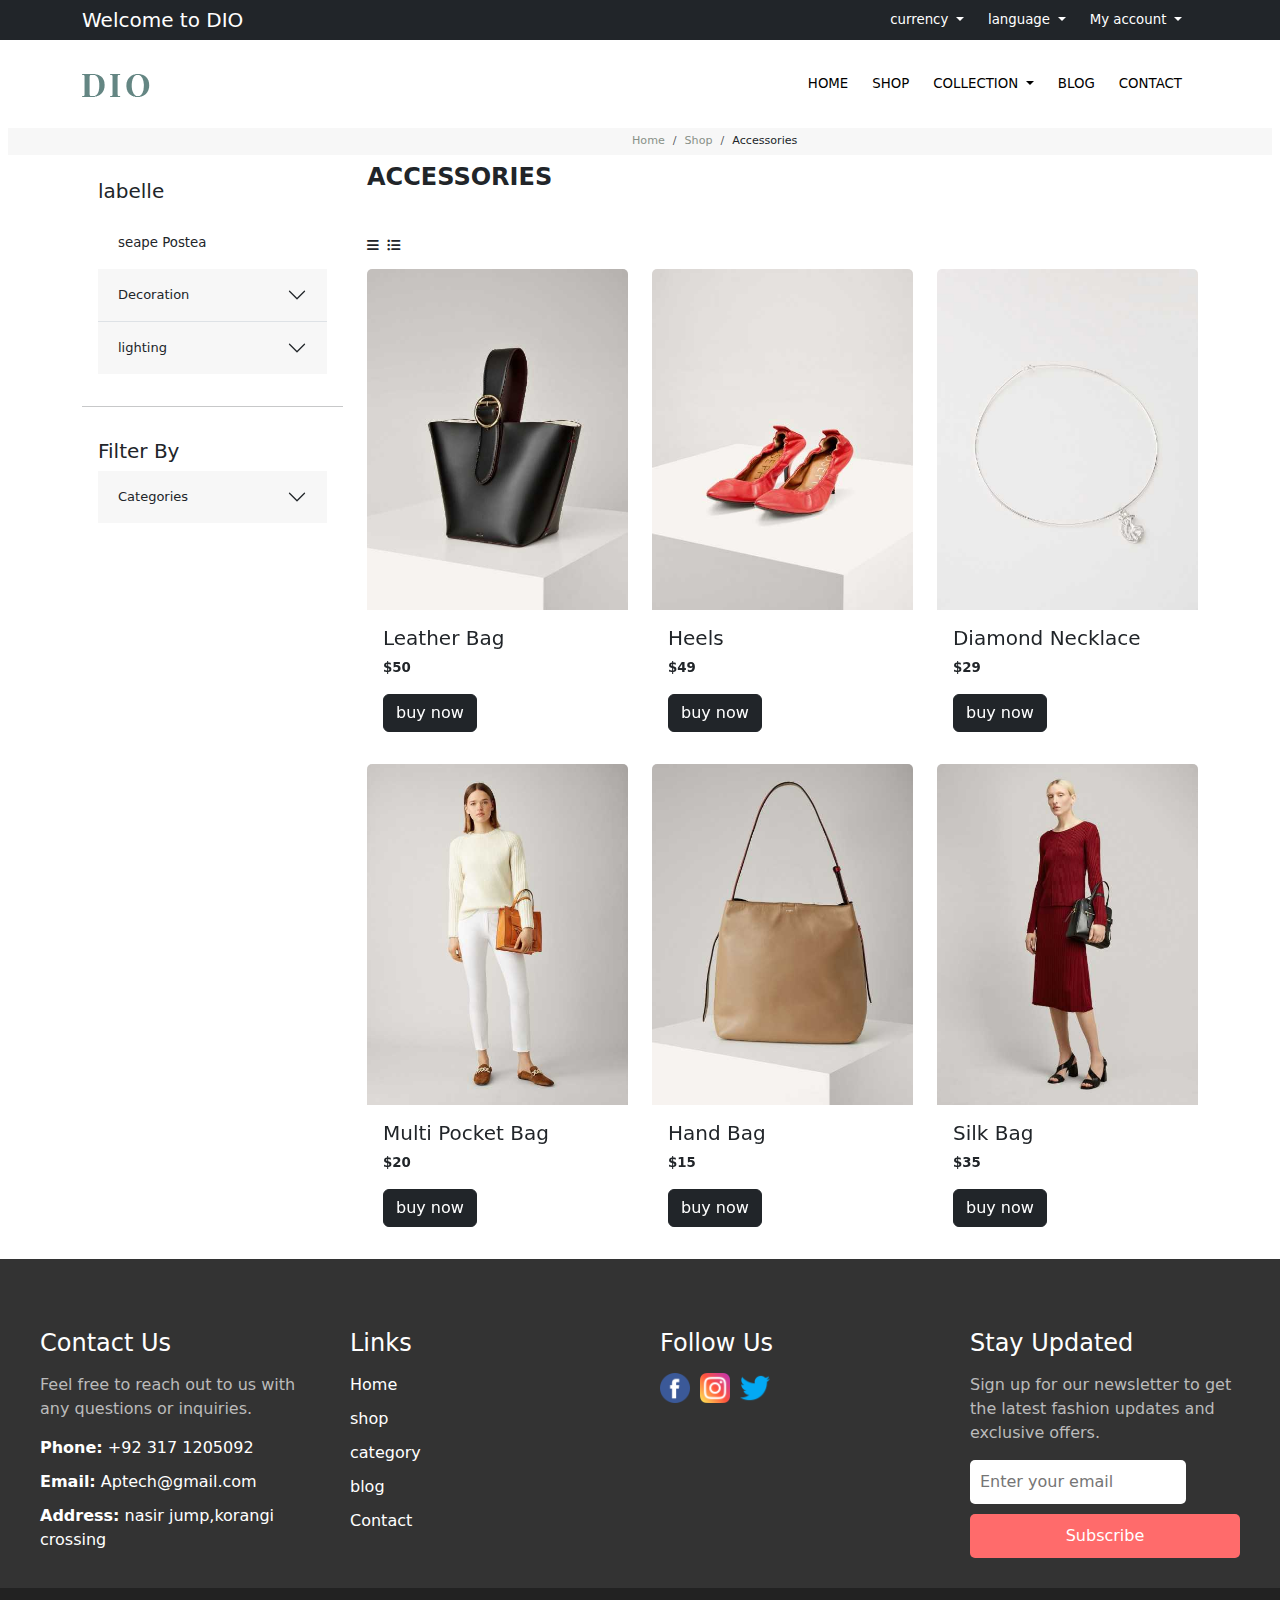
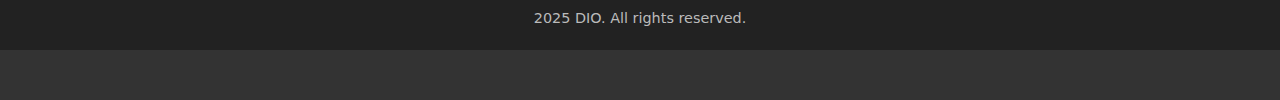
<file: accessories.html>
<!DOCTYPE html>
<html lang="en">
<head>
    <meta charset="UTF-8">
    <meta name="viewport" content="width=device-width, initial-scale=1.0">
    <title>DIO FASHION STORE</title>
    <link href="https://cdn.jsdelivr.net/npm/bootstrap@5.3.3/dist/css/bootstrap.min.css" rel="stylesheet"
        integrity="sha384-QWTKZyjpPEjISv5WaRU9OFeRpok6YctnYmDr5pNlyT2bRjXh0JMhjY6hW+ALEwIH" crossorigin="anonymous">
    <link rel="stylesheet" href="https://cdnjs.cloudflare.com/ajax/libs/font-awesome/6.7.2/css/all.min.css"
        integrity="sha512-Evv84Mr4kqVGRNSgIGL/F/aIDqQb7xQ2vcrdIwxfjThSH8CSR7PBEakCr51Ck+w+/U6swU2Im1vVX0SVk9ABhg=="
        crossorigin="anonymous" referrerpolicy="no-referrer" />
    <link rel="stylesheet" href="./asset/css/style.css">
    <link href="https://unpkg.com/aos@2.3.1/dist/aos.css" rel="stylesheet">
</head>

<body>
    <header>
        <nav class="navbar navbar-expand-lg bg-dark py-0 ">
            <div class="container">
                <a class="navbar-brand text-white me-3" href="#">Welcome to DIO </a>
                <button class="navbar-toggler" type="button" data-bs-toggle="offcanvas" data-bs-target="#staticBackdrop"
                    aria-controls="staticBackdrop" aria-expanded="false" aria-label="Toggle navigation">
                    <span class="navbar-toggler-icon"></span>
                </button>
                <div class="offcanvas offcanvas-start" data-bs-backdrop="static" tabindex="-1" id="staticBackdrop"
                    aria-labelledby="staticBackdropLabel">
                    <div class="offcanvas-header">
                        <h5 class="offcanvas-title" id="staticBackdropLabel">Offcanvas</h5>
                        <button type="button" class="btn-close" data-bs-dismiss="offcanvas" aria-label="Close"></button>
                    </div>
                    <div class="offcanvas-body">
                        <ul class="navbar-nav ms-auto mb-2 mb-lg-0">
                            <li class="nav-item dropdown ">
                                <a class="nav-link active dropdown-toggle text-white me-2" href="#" role="button"
                                    data-bs-toggle="dropdown" aria-expanded="false">
                                    currency
                                </a>
                                <ul class="dropdown-menu">
                                    <li><a class="dropdown-item" href="#">EURO</a></li>
                                    <li><a class="dropdown-item" href="#">USD</a></li>
                                </ul>
                            </li>

                            <li class="nav-item dropdown ">
                                <a class="nav-link active dropdown-toggle text-white me-2" href="#" role="button"
                                    data-bs-toggle="dropdown" aria-expanded="false">
                                    language
                                </a>
                                <ul class="dropdown-menu">
                                    <li><a class="dropdown-item" href="#">English</a></li>
                                    <li><a class="dropdown-item" href="#">Urdu</a></li>
                                    <li><a class="dropdown-item" href="#">Arabic</a></li>
                                </ul>
                            </li>

                            <li class="nav-item dropdown ">
                                <a class="nav-link active dropdown-toggle text-white me-2" href="#" role="button"
                                    data-bs-toggle="dropdown" aria-expanded="false">
                                    My account
                                </a>
                                <ul class="dropdown-menu">
                                    <li><a class="dropdown-item" href="#">sign in</a></li>
                                    <li><a class="dropdown-item" href="#">register</a></li>
                                    <li><a class="dropdown-item" href="#">wishlist</a></li>
                                </ul>
                            </li>
                        </ul>
                    </div>
                </div>
            </div>
        </nav>
        <nav class="navbar navbar-expand-lg bg-body-light m-3">
            <div class="container">
                <a class="navbar-brand " href="#"><img src="asset/images/logo.jpg" alt=""></a>
                <button class="navbar-toggler" type="button" data-bs-toggle="offcanvas" data-bs-target="#staticBackdrop"
                    aria-controls="staticBackdrop" aria-expanded="false" aria-label="Toggle navigation">
                    <span class="navbar-toggler-icon"></span>
                </button>
                <div class="offcanvas offcanvas-start" data-bs-backdrop="static" tabindex="-1" id="staticBackdrop"
                    aria-labelledby="staticBackdropLabel">
                    <div class="offcanvas-header">
                        <h5 class="offcanvas-title" id="staticBackdropLabel">Offcanvas</h5>
                        <button type="button" class="btn-close" data-bs-dismiss="offcanvas" aria-label="Close"></button>
                    </div>
                    <div class="offcanvas-body">
                        <ul class="navbar-nav ms-auto mb-2 mb-lg-0">
                            <li class="nav-item">
                                <a class="nav-link active me-2" aria-current="page" href="index.html">HOME</a>
                            </li>
                            <li class="nav-item">
                                <a class="nav-link active me-2" href="shop.html">SHOP</a>
                            </li>
                            <li class="nav-item dropdown ">
                                <a class="nav-link active dropdown-toggle me-2" href="#" role="button"
                                    data-bs-toggle="dropdown" aria-expanded="false">
                                    COLLECTION
                                </a>
                                <ul class="dropdown-menu">
                                    <li><a class="dropdown-item" href="winter.html">Winter collection</a></li>
                                    <li><a class="dropdown-item" href="summer.html">Summer collection</a></li>
                                    <li><a class="dropdown-item" href="#">Accessories</a></li>
                                </ul>
                            </li>
                            <li class="nav-item">
                                <a class="nav-link active me-2" href="blog.html">BLOG</a>
                            </li>
                            <li class="nav-item">
                                <a class="nav-link active me-2" href="contact.html">CONTACT</a>
                            </li>
                        </ul>
                    </div>
                </div>
            </div>
        </nav>
    </header>
    <div class="main">
        <section class="single-banner">
            <div class="container">
                <div class="row justify-content-center">
                    <div class="col-12">
                        <nav aria-label="breadcrumb" class="mx-auto">
                            <ol class="breadcrumb mx-auto">
                                <li class="breadcrumb-item"><a href="index.html">Home</a></li>
                                <li class="breadcrumb-item" aria-current="page"><a href="shop.html">Shop</a></li>
                                <li class="breadcrumb-item" aria-current="page">Accessories</li>
                            </ol>
                        </nav>
                    </div>
                </div>
            </div>
        </section>
        <section class="shop">
            <div class="container">
                <div class="row">
                    <div class="col-lg-3 col-md-4">
                        <div class="lft-side">
                            <div class="card-rounded p-3 mb-2 ">
                                <h5>labelle</h5>
                                <div class="accordion accordion-flush " id="Categoriestab">
                                    <div class="accordion-item">
                                      <p>seape Postea</p>
                                      <h2 class="accordion-header" id="Decoration">
                                            <button class="accordion-button collapsed" type="button"
                                                data-bs-toggle="collapse" data-bs-target="#Decoration-tab"
                                                aria-expanded="false" aria-controls="Decoration-tab">
                                                Decoration
                                            </button>
                                        </h2>
                                        <div id="Decoration-tab" class="accordion-collapse collapse"
                                            aria-labelledby="Decoration" data-bs-parent="#Categoriestab">
                                            <div class="accordion-body">
                                                <ul>
                                                    <li>Micado</li>
                                                    <li>Bottle</li>
                                                    <li>Lanterns</li>
                                                </ul>
                                            </div>
                                        </div>
                                    </div>
                                    <div class="accordion-item">
                                        <h2 class="accordion-header" id="lighting">
                                            <button class="accordion-button collapsed" type="button"
                                                data-bs-toggle="collapse" data-bs-target="#lighting-tab"
                                                aria-expanded="false" aria-controls="lighting-tab">
                                                lighting
                                            </button>
                                        </h2>
                                        <div id="lighting-tab" class="accordion-collapse collapse"
                                            aria-labelledby="lighting" data-bs-parent="#Categoriestab">
                                            <div class="accordion-body">
                                                <ul>
                                                    <li>Micado</li>
                                                    <li>Bottle</li>
                                                    <li>Lanterns</li>
                                                    <li>Basics</li>
                                                </ul>
                                            </div>
                                        </div>
                                    </div>
                                </div>
                            </div>
                            <hr>
                            <div class="card-rounded p-3 mb-2 ">
                                <h5>Filter By</h5>
                                <div class="accordion accordion-flush" id="Categoriestab">
                                    <div class="accordion-item">
                                        <h2 class="accordion-header" id="flush-headingOne">
                                            <button class="accordion-button collapsed" type="button"
                                                data-bs-toggle="collapse" data-bs-target="#Categories"
                                                aria-expanded="false" aria-controls="Categories">
                                                Categories
                                            </button>
                                        </h2>
                                        <div id="Categories" class="accordion-collapse collapse" aria-labelledby="sub1"
                                            data-bs-parent="#Categoriestab">
                                            <div class="accordion-body">
                                                <!-- sub menu -->
                                                <div class="accordion accordion-flush" id="accordionFlushExample">
                                                    <div class="accordion-item">
                                                        <h2 class="accordion-header" id="sub1">
                                                            <button class="accordion-button collapsed" type="button"
                                                                data-bs-toggle="collapse"
                                                                data-bs-target="#flush-collapseOne"
                                                                aria-expanded="false" aria-controls="flush-collapseOne">
                                                                Decoration
                                                            </button>
                                                        </h2>
                                                        <div id="flush-collapseOne" class="accordion-collapse collapse"
                                                            aria-labelledby="sub1"
                                                            data-bs-parent="#accordionFlushExample">
                                                            <div class="accordion-body">
                                                                <ul>
                                                                    <li>Micado</li>
                                                                    <li>Bottle</li>
                                                                    <li>Lanterns</li>
                                                                </ul>
                                                            </div>
                                                        </div>
                                                    </div>
                                                    <div class="accordion-item">
                                                        <h2 class="accordion-header" id="LightOne">
                                                            <button class="accordion-button collapsed" type="button"
                                                                data-bs-toggle="collapse"
                                                                data-bs-target="#lig-tab"
                                                                aria-expanded="false" aria-controls="lig-tab">
                                                                Lighting
                                                            </button>
                                                        </h2>
                                                        <div id="lig-tab" class="accordion-collapse collapse"
                                                            aria-labelledby="LightOne"
                                                            data-bs-parent="#accordionFlushExample">
                                                            <div class="accordion-body">
                                                                <ul>
                                                                    <li>Micado</li>
                                                                    <li>Bottle</li>
                                                                    <li>Lanterns</li>
                                                                </ul>
                                                            </div>
                                                        </div>
                                                    </div>
                                                </div>
                                                <!-- sub menu -->
                                            </div>
                                        </div>
                                    </div>
                                    
                                </div>

                            </div>
                            
                        </div>
                    </div>
                    <div class="col-lg-9 col-md-8">
                        <div class="rg-right">
                            <h4><b>ACCESSORIES</b></h4>
                            <div class="row justify-content-between mt-5 mb-3">
                                <div class="col">
                                    <div class="d-flex gap-2">
                                        <i class="fa-solid fa-bars"></i>
                                        <i class="fa-solid fa-list-ul"></i>
                                    </div>
                                </div>
                                
                            </div>
                            <div class="row">
                                <div class="col-lg-4" data-aos="zoom-out">
                                    <div class="card mb-3">
                                        <img src="asset/images/faded-short-sleeves-tshirt.jpg" class="card-img-top"
                                            alt="...">
                                        <div class="card-body">
                                            <h5 class="card-title">Leather Bag</h5>
                                            <p class="card-text"><b>$50</b></p>
                                            <a href="#" class="btn btn-dark">buy now</a>
                                        </div>
                                    </div>
                                </div>
                                <div class="col-lg-4" data-aos="zoom-out">
                                    <div class="card mb-3">
                                        <img src="asset/images/printed-chiffon-dress (2).jpg" class="card-img-top" alt="...">
                                        <div class="card-body">
                                            <h5 class="card-title">Heels</h5>
                                            <p class="card-text"><b>$49</b></p>
                                            <a href="#" class="btn btn-dark">buy now</a>
                                        </div>
                                    </div>
                                </div>
                                <div class="col-lg-4" data-aos="zoom-out">
                                    <div class="card mb-3">
                                        <img src="asset/images/printed-chiffon-dress (1).jpg" class="card-img-top" alt="...">
                                        <div class="card-body">
                                            <h5 class="card-title">Diamond Necklace</h5>
                                            <p class="card-text"><b>$29</b></p>
                                            <a href="#" class="btn btn-dark">buy now</a>
                                        </div>
                                    </div>
                                </div>
                                <div class="col-lg-4" data-aos="zoom-out">
                                    <div class="card mb-3">
                                        <img src="asset/images/printed-summer-dress (3).jpg" class="card-img-top" alt="...">
                                        <div class="card-body">
                                            <h5 class="card-title">Multi Pocket Bag</h5>
                                            <p class="card-text"><b>$20</b></p>
                                            <a href="#" class="btn btn-dark">buy now</a>
                                        </div>
                                    </div>
                                </div>
                                <div class="col-lg-4"data-aos="zoom-out">
                                    <div class="card mb-3">
                                        <img src="asset/images/bag normal.jpg" class="card-img-top"
                                            alt="...">
                                        <div class="card-body">
                                            <h5 class="card-title">Hand Bag</h5>
                                            <p class="card-text"><b>$15</b></p>
                                            <a href="#" class="btn btn-dark">buy now</a>
                                        </div>
                                    </div>
                                </div>
                                <div class="col-lg-4"data-aos="zoom-out">
                                    <div class="card mb-3">
                                        <img src="asset/images/printed-summer-dress.jpg" class="card-img-top" alt="...">
                                        <div class="card-body">
                                            <h5 class="card-title">Silk Bag</h5>
                                            <p class="card-text"><b>$35</b></p>
                                            <a href="#" class="btn btn-dark">buy now</a>
                                        </div>
                                    </div>
                                </div>
                               
                               
                                
                                
                               
                               

                            </div>
                        </div>
                    </div>

                </div>
            </div>
        </section>
    </div>

    <footer>
        <div class="footer-container">

            <div class="footer-section">
                <h3>Contact Us</h3>
                <p>Feel free to reach out to us with any questions or inquiries.</p>
                <ul>
                    <li><b>Phone:</b> +92 317 1205092</li>
                    <li><b>Email:</b> Aptech@gmail.com</li>
                    <li><b>Address:</b> nasir jump,korangi crossing</li>
                </ul>
            </div>


            <div class="footer-section">
                <h3> Links</h3>
                <ul>
                    <li><a href="index.html">Home</a></li>
                    <li><a href="#about">shop</a></li>
                    <li><a href="#products">category</a></li>
                    <li><a href="#contact">blog</a></li>
                    <li><a href="#contact">Contact</a></li>
                </ul>
            </div>


            <div class="footer-section">
                <h3>Follow Us</h3>
                <div class="social-links">
                    <a href="#" class="social-icon" target="_blank">
                        <img src="asset/images/facebook (1).png" alt="Facebook">
                    </a>
                    <a href="#" class="social-icon" target="_blank">
                        <img src="asset/images/instagram.png" alt="Instagram">
                    </a>
                    <a href="#" class="social-icon" target="_blank">
                        <img src="asset/images/twitter.png" alt="Twitter">
                    </a>
                </div>
            </div>


            <div class="footer-section">
                <h3>Stay Updated</h3>
                <p>Sign up for our newsletter to get the latest fashion updates and exclusive offers.</p>
                <form action="#" method="post">
                    <input type="email" placeholder="Enter your email" required>
                    <button type="submit">Subscribe</button>
                </form>
            </div>
        </div>


        <div class="footer-bottom">
            <p> 2025 DIO. All rights reserved.</p>
        </div>
    </footer>





    <script src="https://cdn.jsdelivr.net/npm/bootstrap@5.3.3/dist/js/bootstrap.bundle.min.js"
        integrity="sha384-YvpcrYf0tY3lHB60NNkmXc5s9fDVZLESaAA55NDzOxhy9GkcIdslK1eN7N6jIeHz"
        crossorigin="anonymous"></script>
        <script src="https://unpkg.com/aos@2.3.1/dist/aos.js"></script>
        <script>
            AOS.init();
          </script>
</body>

</html>
</file>
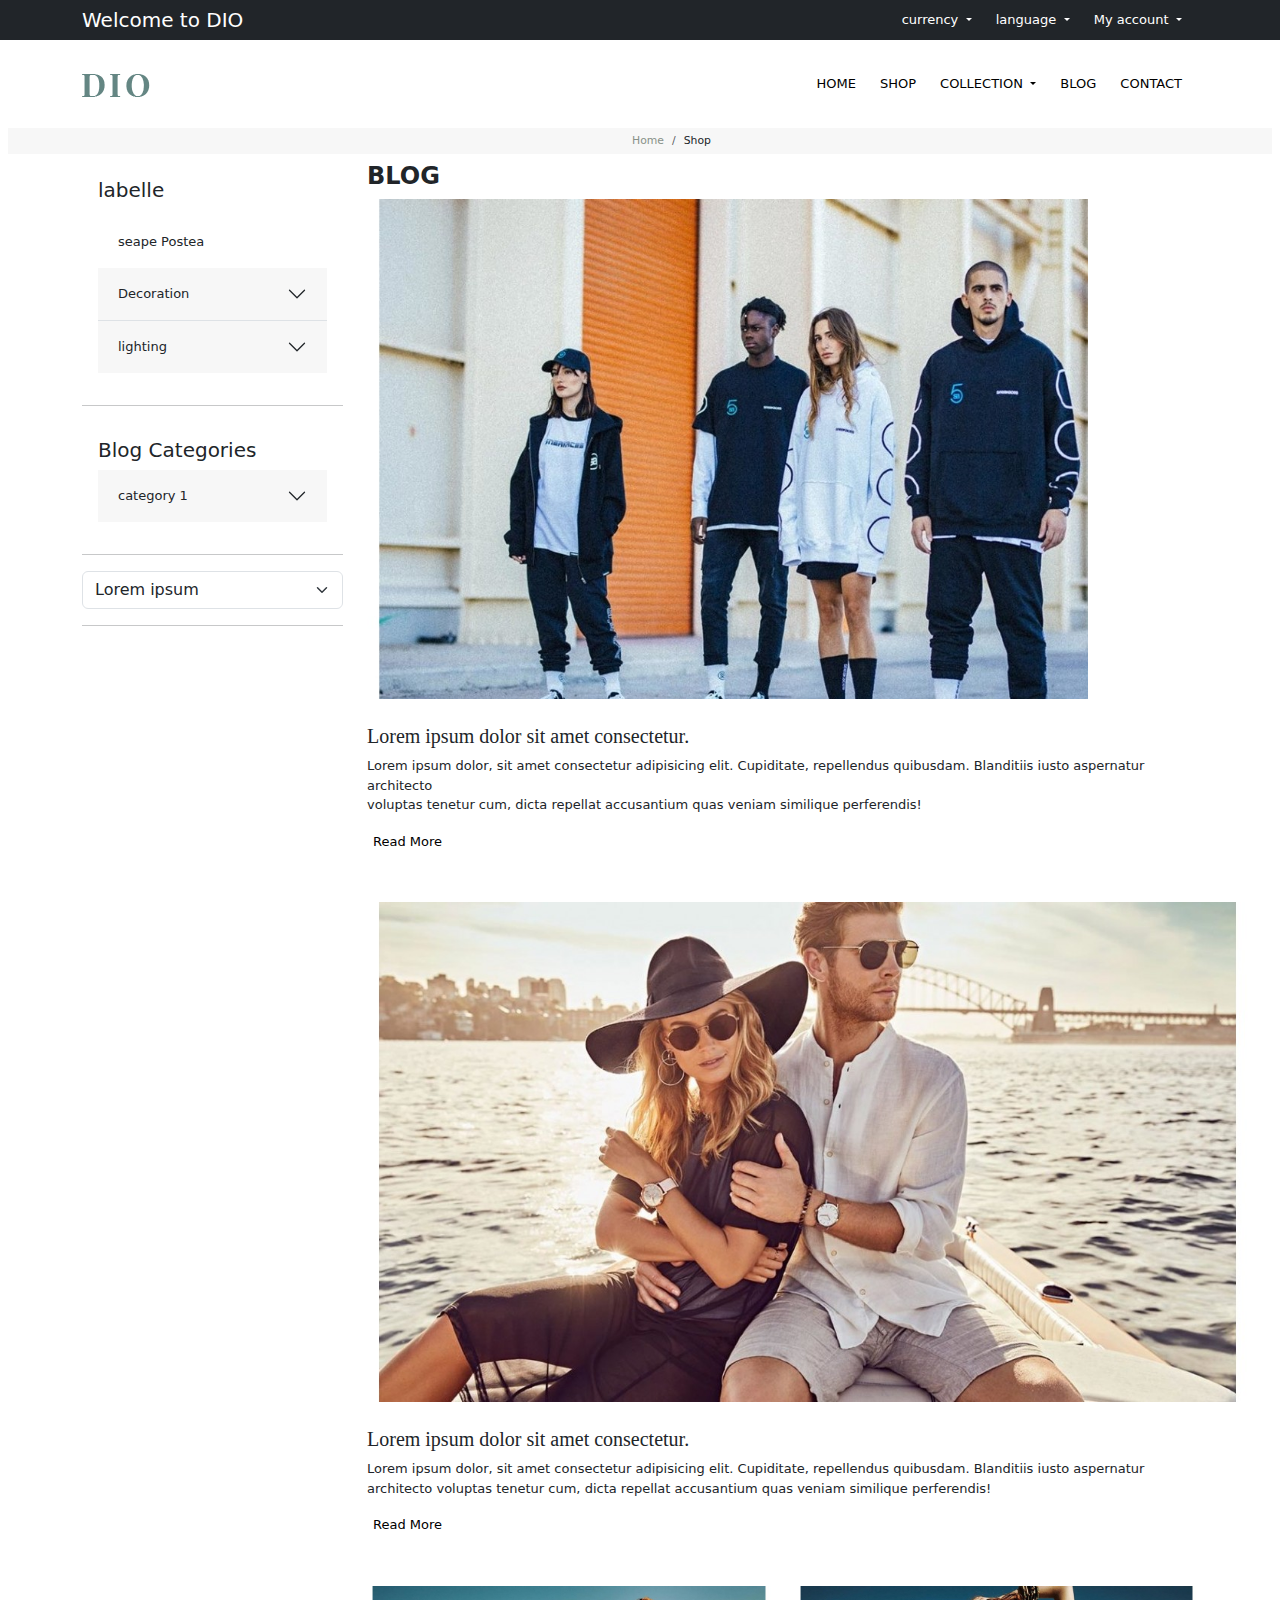
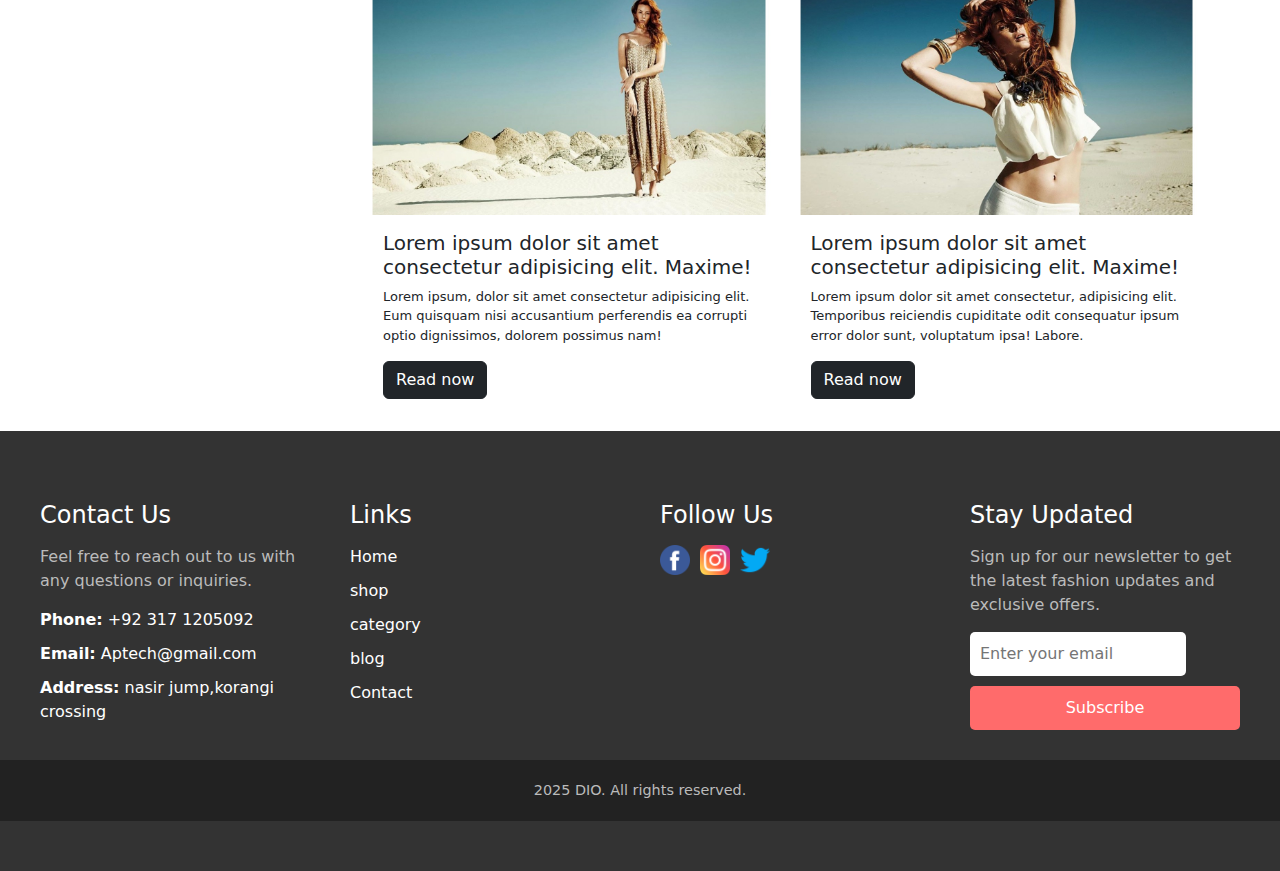
<file: blog.html>
<!DOCTYPE html>
<html lang="en">
<head>
    <meta charset="UTF-8">
    <meta name="viewport" content="width=device-width, initial-scale=1.0">
    <title>Document</title>
    <link href="https://cdn.jsdelivr.net/npm/bootstrap@5.3.3/dist/css/bootstrap.min.css" rel="stylesheet" integrity="sha384-QWTKZyjpPEjISv5WaRU9OFeRpok6YctnYmDr5pNlyT2bRjXh0JMhjY6hW+ALEwIH" crossorigin="anonymous">
</head>
<style>
    .container{
        font-size: small;
    }
    .single-banner .breadcrumb {
    padding-left: 550px;
    margin: 5px;
    font-size: smaller;
}
.single-banner{
    background-color: #F7F7F7;
    margin: 8px;
    text-align: center;
}
.single-banner ol li a {
  text-decoration: none;
color: #889188;
}
.accordion-button{
  border: none;
  font-size: small;
  background-color: #F7F7F7;
}
.accordion-button :hover{
  cursor: pointer;
}
.sidebar-first-acc :hover{
cursor: pointer;
}
.sidebar-saepa-postea{
  margin-left: 20px;
  margin-top: 25px;
  font-size: small;
}
.sidebar1 li a {
  text-decoration: none;
  color: black;
}
.accordion-item p {
  margin-left: 20px;
  margin-top: 30px;
}
.lft-side{
  position: sticky;
  top: 0;
  min-height: calc(100vh - 200px);
  background-color: #fff;
}
.accordion-item p {
  margin-left: 20px;
  margin-top: 30px;
}
.sidebar1 li a {
  text-decoration: none;
  color: black;
}
.input-price-sidebar{
  accent-color: grey
}
.blog-first  {
    overflow: hidden;
height: 500px;
}
.blog-first-1  {
    overflow: hidden;
height: 500px;
}
.col-lg-6 a:hover {
    color: black;
}



footer {
    background-color: #333;
    color: #fff;
    padding: 50px 0;
    text-align: left;
  }
  
  .footer-container {
    display: flex;
    justify-content: space-between;
    flex-wrap: wrap;
    padding: 0 20px;
  }
  
  .footer-section {
    width: 25%;
    padding: 20px;
  }
  
  .footer-section h3 {
    margin-bottom: 15px;
    font-size: 1.5em;
  }
  
  .footer-section p {
    margin-bottom: 15px;
    font-size: 1em;
    color: #bbb;
  }
  
  .footer-section ul {
    list-style: none;
    padding: 0;
  }
  
  .footer-section ul li {
    margin: 10px 0;
  }
  
  .footer-section a {
    color: #fff;
    text-decoration: none;
    transition: color 0.3s;
  }
  
  .footer-section a:hover {
    color: #ff6b6b;  
  }
  
  .social-links {
    display: flex;
    gap: 10px;
  }
  
  .social-icon img {
    width: 30px;
    height: 30px;
  }
  
  .social-icon:hover {
    opacity: 0.8;
  }
  

  footer form {
    display: flex;
    flex-direction: column;
  }
  
  footer input[type="email"] {
    padding: 10px;
    margin-bottom: 10px;
    width: 80%;
    border: none;
    border-radius: 5px;
  }
  
  footer button {
    padding: 10px;
    background-color: #ff6b6b;
    color: #fff;
    border: none;
    border-radius: 5px;
    cursor: pointer;
  }
  
  footer button:hover {
    background-color: #ff4d4d;
  }
  
  
  .footer-bottom {
    background-color: #222;
    color: #bbb;
    padding: 20px;
    text-align: center;
    font-size: 0.9em;
  }
  
  .footer-bottom p {
    margin: 0;
  }



</style>
<body>
    <header>
        <nav class="navbar navbar-expand-lg bg-dark py-0 ">
            <div class="container">
              <a class="navbar-brand text-white " href="#">Welcome to DIO </a>
            <button class="navbar-toggler" type="button" data-bs-toggle="offcanvas" data-bs-target="#staticBackdrop" aria-controls="staticBackdrop"  aria-expanded="false" aria-label="Toggle navigation">
                  <span class="navbar-toggler-icon"></span>
                </button>
                <div class="offcanvas offcanvas-start" data-bs-backdrop="static" tabindex="-1" id="staticBackdrop" aria-labelledby="staticBackdropLabel">
                  <div class="offcanvas-header">
                    <h5 class="offcanvas-title" id="staticBackdropLabel">Offcanvas</h5>
                    <button type="button" class="btn-close" data-bs-dismiss="offcanvas" aria-label="Close"></button>
                  </div>
                  <div class="offcanvas-body">
                      <ul class="navbar-nav ms-auto mb-2 mb-lg-0">
                        <li class="nav-item dropdown ">
                            <a class="nav-link active dropdown-toggle text-white me-2" href="#" role="button" data-bs-toggle="dropdown" aria-expanded="false">
                              currency
                            </a>
                            <ul class="dropdown-menu">
                              <li><a class="dropdown-item" href="#">EURO</a></li>
                              <li><a class="dropdown-item" href="#">USD</a></li>
                            </ul>
                          </li>
    
                          <li class="nav-item dropdown ">
                            <a class="nav-link active dropdown-toggle text-white me-2" href="#" role="button" data-bs-toggle="dropdown" aria-expanded="false">
                              language
                            </a>
                            <ul class="dropdown-menu">
                              <li><a class="dropdown-item" href="#">English</a></li>
                              <li><a class="dropdown-item" href="#">Urdu</a></li>
                              <li><a class="dropdown-item" href="#">Arabic</a></li>
                            </ul>
                          </li>
    
                          <li class="nav-item dropdown ">
                            <a class="nav-link active dropdown-toggle text-white me-2" href="#" role="button" data-bs-toggle="dropdown" aria-expanded="false">
                              My account
                            </a>
                            <ul class="dropdown-menu">
                              <li><a class="dropdown-item" href="#">sign in</a></li>
                              <li><a class="dropdown-item" href="#">register</a></li>
                              <li><a class="dropdown-item" href="#">wishlist</a></li>
                            </ul>
                          </li>
                        </ul>
                  </div>
                </div>
            </div>
          </nav>
          <nav class="navbar navbar-expand-lg bg-body-light m-3">
            <div class="container">
                <a class="navbar-brand" href="#"><img src="asset/images/logo.jpg" alt=""></a>
              <button class="navbar-toggler" type="button" data-bs-toggle="offcanvas" data-bs-target="#staticBackdrop" aria-controls="staticBackdrop"  aria-expanded="false" aria-label="Toggle navigation">
                    <span class="navbar-toggler-icon"></span>
                  </button>
                  <div class="offcanvas offcanvas-start" data-bs-backdrop="static" tabindex="-1" id="staticBackdrop" aria-labelledby="staticBackdropLabel">
                    <div class="offcanvas-header">
                      <h5 class="offcanvas-title" id="staticBackdropLabel">Offcanvas</h5>
                      <button type="button" class="btn-close" data-bs-dismiss="offcanvas" aria-label="Close"></button>
                    </div>
                    <div class="offcanvas-body">
                        <ul class="navbar-nav ms-auto mb-2 mb-lg-0">
                            <li class="nav-item">
                              <a class="nav-link active me-2" aria-current="page" href="index.html">HOME</a>
                            </li>
                            <li class="nav-item">
                              <a class="nav-link active me-2" href="shop.html">SHOP</a>
                            </li>
                            <li class="nav-item dropdown ">
                              <a class="nav-link active dropdown-toggle me-2" href="#" role="button" data-bs-toggle="dropdown" aria-expanded="false">
                                COLLECTION
                              </a>
                              <ul class="dropdown-menu">
                                <li><a class="dropdown-item" href="winter.html">Winter collection</a></li>
                                <li><a class="dropdown-item" href="summer.html">Summer collection</a></li>
                                <li><a class="dropdown-item" href="accessories.html">Accessories</a></li>
                              </ul>
                            </li>
                            <li class="nav-item">
                              <a class="nav-link active me-2" href="blog.html">BLOG</a>
                            </li>
                            <li class="nav-item">
                              <a class="nav-link active me-2" href="contact.html">CONTACT</a>
                            </li>
                          </ul>
                    </div>
                  </div>
                </div>
              </div>
            </nav>
      </header>

      <div class="main">
        <section class="single-banner">
            <div class="container">
                <div class="row justify-content-center">
                    <div class="col-12">
                        <nav aria-label="breadcrumb" class="mx-auto">
                            <ol class="breadcrumb mx-auto">
                                <li class="breadcrumb-item"><a href="index.html">Home</a></li>
                                <li class="breadcrumb-item" aria-current="page">Shop</li>
                            </ol>
                        </nav>
                    </div>
                </div>
            </div>
        </section>


        <section class="shop">
            <div class="container">
                <div class="row">
                    <div class="col-lg-3 col-md-4">
                        <div class="lft-side">
                            <div class="card-rounded p-3 mb-2 ">
                                <h5>labelle</h5>
                                <div class="accordion accordion-flush " id="Categoriestab">
                                    <div class="accordion-item">
                                      <p class="sidebar-first-acc">seape Postea</p>
                                      <h2 class="accordion-header" id="Decoration">
                                            <button class="accordion-button collapsed"type="button"
                                                data-bs-toggle="collapse" data-bs-target="#Decoration-tab"
                                                aria-expanded="false" aria-controls="Decoration-tab">
                                                Decoration
                                            </button>
                                        </h2>
                                        <div id="Decoration-tab" class="accordion-collapse collapse"
                                            aria-labelledby="Decoration" data-bs-parent="#Categoriestab">
                                            <div class="accordion-body">
                                                <ul>
                                                    <li>Micado</li>
                                                    <li>Bottle</li>
                                                    <li>Lanterns</li>
                                                </ul>
                                            </div>
                                        </div>
                                    </div>
                                    <div class="accordion-item">
                                        <h2 class="accordion-header" id="lighting">
                                            <button class="accordion-button collapsed" type="button"
                                                data-bs-toggle="collapse" data-bs-target="#lighting-tab"
                                                aria-expanded="false" aria-controls="lighting-tab">
                                                lighting
                                            </button>
                                        </h2>
                                        <div id="lighting-tab" class="accordion-collapse collapse"
                                            aria-labelledby="lighting" data-bs-parent="#Categoriestab">
                                            <div class="accordion-body">
                                                <ul>
                                                    <li>Micado</li>
                                                    <li>Bottle</li>
                                                    <li>Lanterns</li>
                                                    <li>Basics</li>
                                                </ul>
                                            </div>
                                        </div>
                                    </div>
                                </div>
                            </div>
                            <hr>
                            <div class="card-rounded p-3 mb-2">
                                <h5>Blog Categories</h5>
                                <div class="accordion accordion-flush" id="Categoriestab">
                                    <div class="accordion-item">
                                        <h2 class="accordion-header" id="flush-headingOne">
                                            <button class="accordion-button collapsed" type="button"
                                                data-bs-toggle="collapse" data-bs-target="#Categories"
                                                aria-expanded="false" aria-controls="Categories">
                                                category 1
                                            </button>
                                        </h2>
                                        <div id="Categories" class="accordion-collapse collapse" aria-labelledby="sub1"
                                            data-bs-parent="#Categoriestab">
                                            <div class="accordion-body">
                                                <!-- sub menu -->
                                                <div class="accordion accordion-flush" id="accordionFlushExample">
                                                    <div class="accordion-item">
                                                        <h2 class="accordion-header" id="sub1">
                                                            <button class="accordion-button collapsed" type="button"
                                                                data-bs-toggle="collapse"
                                                                data-bs-target="#flush-collapseOne"
                                                                aria-expanded="false" aria-controls="flush-collapseOne">
                                                                Decoration
                                                            </button>
                                                        </h2>
                                                        <div id="flush-collapseOne" class="accordion-collapse collapse"
                                                            aria-labelledby="sub1"
                                                            data-bs-parent="#accordionFlushExample">
                                                            <div class="accordion-body">
                                                                <ul>
                                                                    <li>Micado</li>
                                                                    <li>Bottle</li>
                                                                    <li>Lanterns</li>
                                                                </ul>
                                                            </div>
                                                        </div>
                                                    </div>
                                                    <div class="accordion-item">
                                                        <h2 class="accordion-header" id="LightOne">
                                                            <button class="accordion-button collapsed" type="button"
                                                                data-bs-toggle="collapse"
                                                                data-bs-target="#lig-tab"
                                                                aria-expanded="false" aria-controls="lig-tab">
                                                                Lighting
                                                            </button>
                                                        </h2>
                                                        <div id="lig-tab" class="accordion-collapse collapse"
                                                            aria-labelledby="LightOne"
                                                            data-bs-parent="#accordionFlushExample">
                                                            <div class="accordion-body">
                                                                <ul>
                                                                    <li>Micado</li>
                                                                    <li>Bottle</li>
                                                                    <li>Lanterns</li>
                                                                </ul>
                                                            </div>
                                                        </div>
                                                    </div>
                                                </div>
                                                <!-- sub menu -->
                                            </div>
                                        </div>
                                    </div>
                                    
                                </div>

                            </div>
                            
                           
                            <hr>
                            <select class="form-select custom-form-control-2" aria-label="Default select example">
                                <option value="1">Lorem ipsum</option>
                                <option value="2">Fashion Manufacturer</option>
                            </select>
                            <hr>

                            
                        
                            
                        </div>
                    </div>
                    <div class="col-lg-9 col-md-8">
                        <div class="rg-right">
                            <h4><b>BLOG</b></h4>

                            
                            
                            <div class="row">
                            
                               <div>
                                <img src="asset/images/b-blog-7.jpg" alt="" class="blog-first">
                                <div>
                               <h5 style="margin-top: 25px;font-family: 'Playfair Display', serif;">Lorem ipsum dolor sit amet consectetur.</h5>
                               <p>Lorem ipsum dolor, sit amet consectetur adipisicing elit. Cupiditate, repellendus quibusdam. Blanditiis iusto aspernatur architecto <br> voluptas tenetur cum, dicta repellat accusantium quas veniam similique perferendis!</p>
                               <button style="border: none; background-color: white;">Read More</button>
                            </div>
                               </div>

<div style="margin: 25px;"></div>


                               <div>
                                <img src="asset/images/b-blog-6.jpg" alt="" class="blog-first-1">
                                <div>
                               <h5 style="margin-top: 25px;font-family: 'Playfair Display', serif;">Lorem ipsum dolor sit amet consectetur.</h5>
                               <p>Lorem ipsum dolor, sit amet consectetur adipisicing elit. Cupiditate, repellendus quibusdam. Blanditiis iusto aspernatur architecto  voluptas tenetur cum, dicta repellat accusantium quas veniam similique perferendis!</p>
                               <button style="border: none; background-color: white;">Read More</button>
                            </div>
                               </div>

                               <div style="margin: 25px;"></div>

                               <div class="col-lg-6" >
                                <div class="card mb-3" style="border: none;">
                                    <img src="asset/images/b-blog-4.jpg" alt="..." >
                                    <div class="card-body">
                                        <h5 class="card-title">Lorem ipsum dolor sit amet consectetur adipisicing elit. Maxime!</h5>
                                        <p class="card-text">Lorem ipsum, dolor sit amet consectetur adipisicing elit. Eum quisquam nisi accusantium perferendis ea corrupti optio dignissimos, dolorem possimus nam!</p>
                                        <a href="#" class="btn btn-dark">Read now</a>
                                    </div>
                                </div>
                            </div>

                            <div class="col-lg-6">
                                <div class="card mb-3" style="border: none;">
                                    <img src="asset/images/b-blog-2.jpg" alt="...">
                                    <div class="card-body">
                                        <h5 class="card-title">Lorem ipsum dolor sit amet consectetur adipisicing elit. Maxime!</h5>
                                        <p class="card-text">Lorem ipsum dolor sit amet consectetur, adipisicing elit. Temporibus reiciendis cupiditate odit consequatur ipsum error dolor sunt, voluptatum ipsa! Labore.</p>
                                        <a href="#" class="btn btn-dark">Read now</a>
                                    </div>
                                </div>
                            </div>


                            </div>
                        </div>
                    </div>

                </div>
            </div>
        </section>
    </div>

    <footer>
        <div class="footer-container">

            <div class="footer-section">
                <h3>Contact Us</h3>
                <p>Feel free to reach out to us with any questions or inquiries.</p>
                <ul>
                    <li><b>Phone:</b> +92 317 1205092</li>
                    <li><b>Email:</b> Aptech@gmail.com</li>
                    <li><b>Address:</b> nasir jump,korangi crossing</li>
                </ul>
            </div>


            <div class="footer-section">
                <h3> Links</h3>
                <ul>
                    <li><a href="index.html">Home</a></li>
                    <li><a href="#about">shop</a></li>
                    <li><a href="#products">category</a></li>
                    <li><a href="#contact">blog</a></li>
                    <li><a href="#contact">Contact</a></li>
                </ul>
            </div>


            <div class="footer-section">
                <h3>Follow Us</h3>
                <div class="social-links">
                    <a href="#" class="social-icon" target="_blank">
                        <img src="asset/images/facebook (1).png" alt="Facebook">
                    </a>
                    <a href="#" class="social-icon" target="_blank">
                        <img src="asset/images/instagram.png" alt="Instagram">
                    </a>
                    <a href="#" class="social-icon" target="_blank">
                        <img src="asset/images/twitter.png" alt="Twitter">
                    </a>
                </div>
            </div>


            <div class="footer-section">
                <h3>Stay Updated</h3>
                <p>Sign up for our newsletter to get the latest fashion updates and exclusive offers.</p>
                <form action="#" method="post">
                    <input type="email" placeholder="Enter your email" required>
                    <button type="submit">Subscribe</button>
                </form>
            </div>
        </div>


        <div class="footer-bottom">
            <p> 2025 DIO. All rights reserved.</p>
        </div>
    </footer>

      <script src="https://cdn.jsdelivr.net/npm/bootstrap@5.3.3/dist/js/bootstrap.bundle.min.js" integrity="sha384-YvpcrYf0tY3lHB60NNkmXc5s9fDVZLESaAA55NDzOxhy9GkcIdslK1eN7N6jIeHz" crossorigin="anonymous"></script>
</body>
</html>
</file>
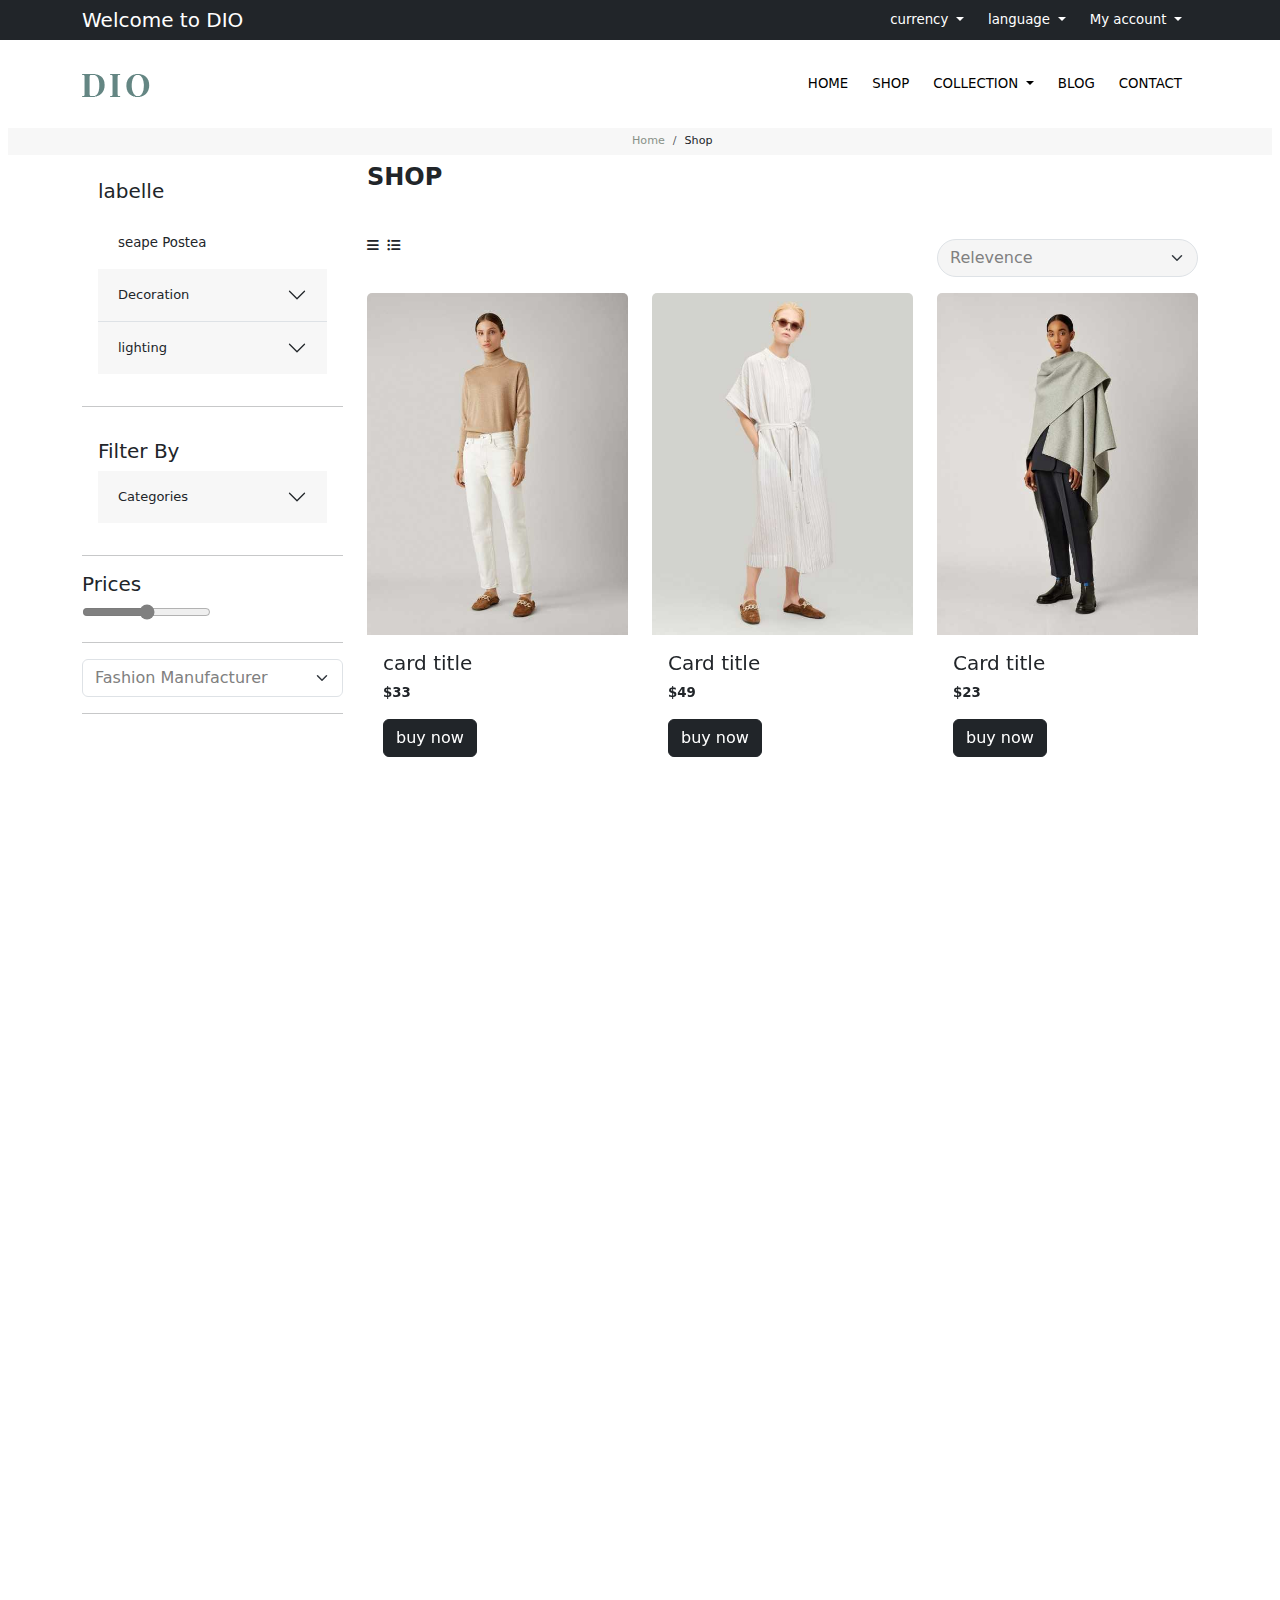
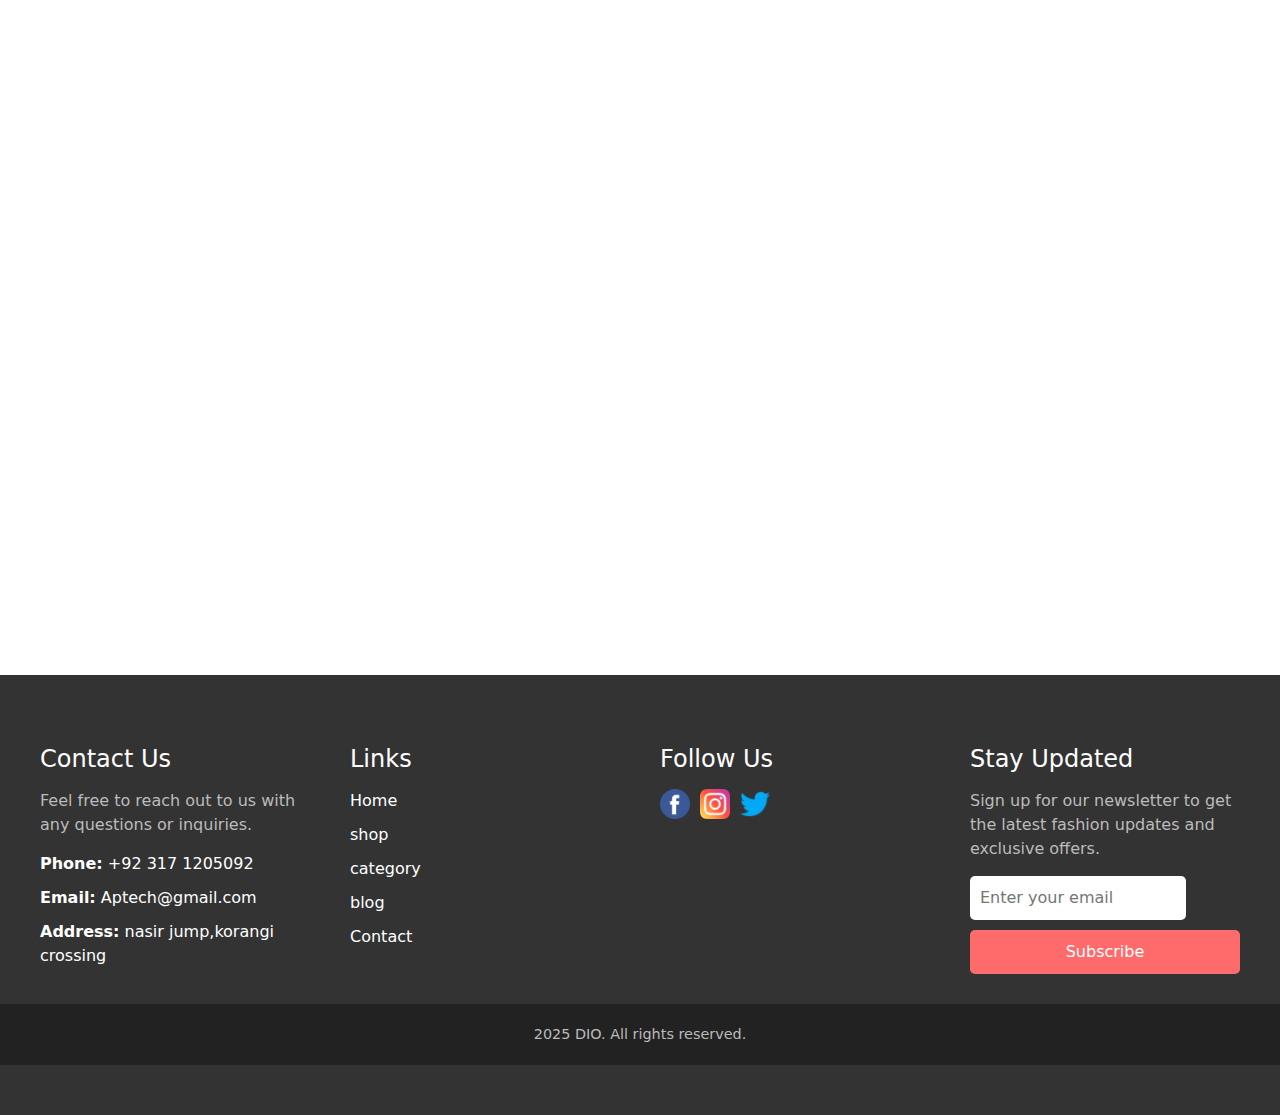
<file: shop.html>
<!DOCTYPE html>
<html lang="en">

<head>
    <meta charset="UTF-8">
    <meta name="viewport" content="width=device-width, initial-scale=1.0">
    <title>DIO FASHION STORE</title>
    <link href="https://cdn.jsdelivr.net/npm/bootstrap@5.3.3/dist/css/bootstrap.min.css" rel="stylesheet"
        integrity="sha384-QWTKZyjpPEjISv5WaRU9OFeRpok6YctnYmDr5pNlyT2bRjXh0JMhjY6hW+ALEwIH" crossorigin="anonymous">
    <link rel="stylesheet" href="https://cdnjs.cloudflare.com/ajax/libs/font-awesome/6.7.2/css/all.min.css"
        integrity="sha512-Evv84Mr4kqVGRNSgIGL/F/aIDqQb7xQ2vcrdIwxfjThSH8CSR7PBEakCr51Ck+w+/U6swU2Im1vVX0SVk9ABhg=="
        crossorigin="anonymous" referrerpolicy="no-referrer" />
        <link href="https://unpkg.com/aos@2.3.1/dist/aos.css" rel="stylesheet">
        <link rel="stylesheet" href="./asset/css/style.css">
</head>
<body>
    <header>
        <nav class="navbar navbar-expand-lg bg-dark py-0  ">
            <div class="container">
                <a class="navbar-brand text-white me-3" href="#">Welcome to DIO </a>
                <button class="navbar-toggler" type="button" data-bs-toggle="offcanvas" data-bs-target="#staticBackdrop"
                    aria-controls="staticBackdrop" aria-expanded="false" aria-label="Toggle navigation">
                    <span class="navbar-toggler-icon"></span>
                </button>
                <div class="offcanvas offcanvas-start" data-bs-backdrop="static" tabindex="-1" id="staticBackdrop"
                    aria-labelledby="staticBackdropLabel">
                    <div class="offcanvas-header">
                        <h5 class="offcanvas-title" id="staticBackdropLabel">Offcanvas</h5>
                        <button type="button" class="btn-close" data-bs-dismiss="offcanvas" aria-label="Close"></button>
                    </div>
                    <div class="offcanvas-body">
                        <ul class="navbar-nav ms-auto mb-2 mb-lg-0">
                            <li class="nav-item dropdown ">
                                <a class="nav-link active dropdown-toggle text-white me-2" href="#" role="button"
                                    data-bs-toggle="dropdown" aria-expanded="false">
                                    currency
                                </a>
                                <ul class="dropdown-menu">
                                    <li><a class="dropdown-item" href="#">EURO</a></li>
                                    <li><a class="dropdown-item" href="#">USD</a></li>
                                </ul>
                            </li>

                            <li class="nav-item dropdown ">
                                <a class="nav-link active dropdown-toggle text-white me-2" href="#" role="button"
                                    data-bs-toggle="dropdown" aria-expanded="false">
                                    language
                                </a>
                                <ul class="dropdown-menu">
                                    <li><a class="dropdown-item" href="#">English</a></li>
                                    <li><a class="dropdown-item" href="#">Urdu</a></li>
                                    <li><a class="dropdown-item" href="#">Arabic</a></li>
                                </ul>
                            </li>

                            <li class="nav-item dropdown ">
                                <a class="nav-link active dropdown-toggle text-white me-2" href="#" role="button"
                                    data-bs-toggle="dropdown" aria-expanded="false">
                                    My account
                                </a>
                                <ul class="dropdown-menu">
                                    <li><a class="dropdown-item" href="#">sign in</a></li>
                                    <li><a class="dropdown-item" href="#">register</a></li>
                                    <li><a class="dropdown-item" href="#">wishlist</a></li>
                                </ul>
                            </li>      
                        </ul>
                    </div>
                </div>
            </div>
        </nav>
        <nav class="navbar navbar-expand-lg bg-body-light m-3">
            <div class="container">
                <a class="navbar-brand " href="#"><img src="asset/images/logo.jpg" alt=""></a>
                <button class="navbar-toggler" type="button" data-bs-toggle="offcanvas" data-bs-target="#staticBackdrop"
                    aria-controls="staticBackdrop" aria-expanded="false" aria-label="Toggle navigation">
                    <span class="navbar-toggler-icon"></span>
                </button>
                <div class="offcanvas offcanvas-start" data-bs-backdrop="static" tabindex="-1" id="staticBackdrop"
                    aria-labelledby="staticBackdropLabel">
                    <div class="offcanvas-header">
                        <h5 class="offcanvas-title" id="staticBackdropLabel">Offcanvas</h5>
                        <button type="button" class="btn-close" data-bs-dismiss="offcanvas" aria-label="Close"></button>
                    </div>
                    <div class="offcanvas-body">
                        <ul class="navbar-nav ms-auto mb-2 mb-lg-0">
                            <li class="nav-item">
                                <a class="nav-link active me-2" aria-current="page" href="index.html">HOME</a>
                            </li>
                            <li class="nav-item">
                                <a class="nav-link active me-2" href="shop.html">SHOP</a>
                            </li>
                            <li class="nav-item dropdown ">
                                <a class="nav-link active dropdown-toggle me-2" href="#" role="button"
                                    data-bs-toggle="dropdown" aria-expanded="false">
                                    COLLECTION
                                </a>
                                <ul class="dropdown-menu">
                                    <li><a class="dropdown-item" href="winter.html">Winter collection</a></li>
                                    <li><a class="dropdown-item" href="summer.html">Summer collection</a></li>
                                    <li><a class="dropdown-item" href="accessories.html">Accessories</a></li>
                                </ul>
                            </li>
                            <li class="nav-item">
                                <a class="nav-link active me-2" href="blog.html">BLOG</a>
                            </li>
                            <li class="nav-item">
                                <a class="nav-link active me-2" href="contact.html">CONTACT</a>
                            </li>
                        </ul>
                    </div>
                </div>
            </div>
        </nav>
    </header>
    <div class="main">
        <section class="single-banner">
            <div class="container">
                <div class="row justify-content-center">
                    <div class="col-12">
                        <nav aria-label="breadcrumb" class="mx-auto">
                            <ol class="breadcrumb mx-auto">
                                <li class="breadcrumb-item"><a href="index.html">Home</a></li>
                                <li class="breadcrumb-item" aria-current="page">Shop</li>
                            </ol>
                        </nav>
                    </div>
                </div>
            </div>
        </section>
        <section class="shop">
            <div class="container">
                <div class="row">
                    <div class="col-lg-3 col-md-4">
                        <div class="lft-side">
                            <div class="card-rounded p-3 mb-2 ">
                                <h5>labelle</h5>
                                <div class="accordion accordion-flush " id="Categoriestab">
                                    <div class="accordion-item">
                                      <p class="sidebar-first-acc">seape Postea</p>
                                      <h2 class="accordion-header" id="Decoration">
                                            <button class="accordion-button collapsed"type="button"
                                                data-bs-toggle="collapse" data-bs-target="#Decoration-tab"
                                                aria-expanded="false" aria-controls="Decoration-tab">
                                                Decoration
                                            </button>
                                        </h2>
                                        <div id="Decoration-tab" class="accordion-collapse collapse"
                                            aria-labelledby="Decoration" data-bs-parent="#Categoriestab">
                                            <div class="accordion-body">
                                                <ul>
                                                    <li>Micado</li>
                                                    <li>Bottle</li>
                                                    <li>Lanterns</li>
                                                </ul>
                                            </div>
                                        </div>
                                    </div>
                                    <div class="accordion-item">
                                        <h2 class="accordion-header" id="lighting">
                                            <button class="accordion-button collapsed" type="button"
                                                data-bs-toggle="collapse" data-bs-target="#lighting-tab"
                                                aria-expanded="false" aria-controls="lighting-tab">
                                                lighting
                                            </button>
                                        </h2>
                                        <div id="lighting-tab" class="accordion-collapse collapse"
                                            aria-labelledby="lighting" data-bs-parent="#Categoriestab">
                                            <div class="accordion-body">
                                                <ul>
                                                    <li>Micado</li>
                                                    <li>Bottle</li>
                                                    <li>Lanterns</li>
                                                    <li>Basics</li>
                                                </ul>
                                            </div>
                                        </div>
                                    </div>
                                </div>
                            </div>
                            <hr>
                            <div class="card-rounded p-3 mb-2">
                                <h5>Filter By</h5>
                                <div class="accordion accordion-flush" id="Categoriestab">
                                    <div class="accordion-item">
                                        <h2 class="accordion-header" id="flush-headingOne">
                                            <button class="accordion-button collapsed" type="button"
                                                data-bs-toggle="collapse" data-bs-target="#Categories"
                                                aria-expanded="false" aria-controls="Categories">
                                                Categories
                                            </button>
                                        </h2>
                                        <div id="Categories" class="accordion-collapse collapse" aria-labelledby="sub1"
                                            data-bs-parent="#Categoriestab">
                                            <div class="accordion-body">
                                                <!-- sub menu -->
                                                <div class="accordion accordion-flush" id="accordionFlushExample">
                                                    <div class="accordion-item">
                                                        <h2 class="accordion-header" id="sub1">
                                                            <button class="accordion-button collapsed" type="button"
                                                                data-bs-toggle="collapse"
                                                                data-bs-target="#flush-collapseOne"
                                                                aria-expanded="false" aria-controls="flush-collapseOne">
                                                                Decoration
                                                            </button>
                                                        </h2>
                                                        <div id="flush-collapseOne" class="accordion-collapse collapse"
                                                            aria-labelledby="sub1"
                                                            data-bs-parent="#accordionFlushExample">
                                                            <div class="accordion-body">
                                                                <ul>
                                                                    <li>Micado</li>
                                                                    <li>Bottle</li>
                                                                    <li>Lanterns</li>
                                                                </ul>
                                                            </div>
                                                        </div>
                                                    </div>
                                                    <div class="accordion-item">
                                                        <h2 class="accordion-header" id="LightOne">
                                                            <button class="accordion-button collapsed" type="button"
                                                                data-bs-toggle="collapse"
                                                                data-bs-target="#lig-tab"
                                                                aria-expanded="false" aria-controls="lig-tab">
                                                                Lighting
                                                            </button>
                                                        </h2>
                                                        <div id="lig-tab" class="accordion-collapse collapse"
                                                            aria-labelledby="LightOne"
                                                            data-bs-parent="#accordionFlushExample">
                                                            <div class="accordion-body">
                                                                <ul>
                                                                    <li>Micado</li>
                                                                    <li>Bottle</li>
                                                                    <li>Lanterns</li>
                                                                </ul>
                                                            </div>
                                                        </div>
                                                    </div>
                                                </div>
                                                <!-- sub menu -->
                                            </div>
                                        </div>
                                    </div>
                                    
                                </div>

                            </div>
                            <hr>
                            <h5>Prices</h5>
                            <input type="range" class="input-price-sidebar">
                            <hr>
                            <select class="form-select custom-form-control-2" aria-label="Default select example">
                                <option value="1">Fashion Manufacturer</option>
                                <option value="2">Lorem ipsum</option>
                            </select>
                            <hr>

                            
                        
                            
                        </div>
                    </div>
                    <div class="col-lg-9 col-md-8">
                        <div class="rg-right">
                            <h4><b>SHOP</b></h4>
                            <div class="row justify-content-between mt-5 mb-3">
                                <div class="col">
                                    <div class="d-flex gap-2">
                                        <i class="fa-solid fa-bars"></i>
                                        <i class="fa-solid fa-list-ul"></i>
                                    </div>
                                </div>
                                <div class="col-lg-4">
                                    <select class="form-select custom-form-control" aria-label="Default select example">
                                        <option value="1">Relevence</option>
                                        <option value="2">New products first</option>
                                        <option value="3">Name A to Z</option>
                                        <option value="4">Name Z to A</option>
                                        <option value="5">Cheapest first</option>
                                        <option value="6">Most expensive one</option>
                                        <option value="7">In stock first</option>
                                        <option value="8">Random</option>
                                    </select>
                                </div>
                            </div>
                            <div class="row">
                                <div class="col-lg-4" data-aos="zoom-in">
                                    <div class="card mb-3">
                                        <img src="asset/images/faded-short-sleeves-tshirt (2).jpg" class="card-img-top"
                                            alt="...">
                                        <div class="card-body">
                                            <h5 class="card-title">card title</h5>
                                            <p class="card-text"><b>$33</b></p>
                                            <a href="#" class="btn btn-dark">buy now</a>
                                        </div>
                                    </div>
                                </div>
                                <div class="col-lg-4" data-aos="zoom-in">
                                    <div class="card mb-3">
                                        <img src="asset/images/blouse.jpg" class="card-img-top" alt="...">
                                        <div class="card-body">
                                            <h5 class="card-title">Card title</h5>
                                            <p class="card-text"><b>$49</b></p>
                                            <a href="#" class="btn btn-dark">buy now</a>
                                        </div>
                                    </div>
                                </div>
                                <div class="col-lg-4" data-aos="zoom-in">
                                    <div class="card mb-3">
                                        <img src="asset/images/printed-dress (2).jpg" class="card-img-top" alt="...">
                                        <div class="card-body">
                                            <h5 class="card-title">Card title</h5>
                                            <p class="card-text"><b>$23</b></p>
                                            <a href="#" class="btn btn-dark">buy now</a>
                                        </div>
                                    </div>
                                </div>
                                <div class="col-lg-4"data-aos="zoom-in">
                                    <div class="card mb-3">
                                        <img src="asset/images/winter dress.jpg" class="card-img-top" alt="...">
                                        <div class="card-body">
                                            <h5 class="card-title">Card title</h5>
                                            <p class="card-text"><b>$60</b></p>
                                            <a href="#" class="btn btn-dark">buy now</a>
                                        </div>
                                    </div>
                                </div>
                                <div class="col-lg-4"data-aos="zoom-in">
                                    <div class="card mb-3">
                                        <img src="asset/images/printed-summer-dress (7).jpg" class="card-img-top"
                                            alt="...">
                                        <div class="card-body">
                                            <h5 class="card-title">Card title</h5>
                                            <p class="card-text"><b>$55</b></p>
                                            <a href="#" class="btn btn-dark">buy now</a>
                                        </div>
                                    </div>
                                </div>
                                <div class="col-lg-4"data-aos="zoom-in">
                                    <div class="card mb-3">
                                        <img src="asset/images/printed-summer-dress.jpg" class="card-img-top" alt="...">
                                        <div class="card-body">
                                            <h5 class="card-title">Card title</h5>
                                            <p class="card-text"><b>$30</b></p>
                                            <a href="#" class="btn btn-dark">buy now</a>
                                        </div>
                                    </div>
                                </div>
                                <div class="col-lg-4"data-aos="zoom-in">
                                    <div class="card mb-3">
                                        <img src="asset/images/printed-chiffon-dress (2).jpg" class="card-img-top"
                                            alt="...">
                                        <div class="card-body">
                                            <h5 class="card-title">Card title</h5>
                                            <p class="card-text"><b>$20</b></p>
                                            <a href="#" class="btn btn-dark">buy now</a>
                                        </div>
                                    </div>
                                </div>
                                <div class="col-lg-4"data-aos="zoom-in">
                                    <div class="card mb-3">
                                        <img src="asset/images/faded-short-sleeves.jpg" class="card-img-top" alt="...">
                                        <div class="card-body">
                                            <h5 class="card-title">Card title</h5>
                                            <p class="card-text"><b>$40</b></p>
                                            <a href="#" class="btn btn-dark">buy now</a>
                                        </div>
                                    </div>
                                </div>
                                <div class="col-lg-4"data-aos="zoom-in">
                                    <div class="card mb-3">
                                        <img src="asset/images/bag normal.jpg" class="card-img-top" alt="...">
                                        <div class="card-body">
                                            <h5 class="card-title">Card title</h5>
                                            <p class="card-text"><b>$25</b></p>
                                            <a href="#" class="btn btn-dark">buy now</a>
                                        </div>
                                    </div>
                                </div>
                                <div class="col-lg-4"data-aos="zoom-in">
                                    <div class="card mb-3">
                                        <img src="asset/images/printed-summer-dress (3).jpg" class="card-img-top"
                                            alt="...">
                                        <div class="card-body">
                                            <h5 class="card-title">Card title</h5>
                                            <p class="card-text"><b>$29</b></p>
                                            <a href="#" class="btn btn-dark">buy now</a>
                                        </div>
                                    </div>
                                </div>
                                <div class="col-lg-4"data-aos="zoom-in">
                                    <div class="card mb-3">
                                        <img src="asset/images/faded-short-sleeves-tshirt.jpg" class="card-img-top"
                                            alt="...">
                                        <div class="card-body">
                                            <h5 class="card-title">Card title</h5>
                                            <p class="card-text"><b>$35</b></p>
                                            <a href="#" class="btn btn-dark">buy now</a>
                                        </div>
                                    </div>
                                </div>
                                <div class="col-lg-4"data-aos="zoom-in">
                                    <div class="card mb-3">
                                        <img src="asset/images/printed-chiffon-dress.jpg" class="card-img-top"
                                            alt="...">
                                        <div class="card-body">
                                            <h5 class="card-title">Card title</h5>
                                            <p class="card-text"><b>$22</b></p>
                                            <a href="#" class="btn btn-dark">buy now</a>
                                        </div>
                                    </div>
                                </div>

                            </div>
                        </div>
                    </div>

                </div>
            </div>
        </section>
    </div>

    <footer>
        <div class="footer-container">

            <div class="footer-section">
                <h3>Contact Us</h3>
                <p>Feel free to reach out to us with any questions or inquiries.</p>
                <ul>
                    <li><b>Phone:</b> +92 317 1205092</li>
                    <li><b>Email:</b> Aptech@gmail.com</li>
                    <li><b>Address:</b> nasir jump,korangi crossing</li>
                </ul>
            </div>


            <div class="footer-section">
                <h3> Links</h3>
                <ul>
                    <li><a href="index.html">Home</a></li>
                    <li><a href="#about">shop</a></li>
                    <li><a href="#products">category</a></li>
                    <li><a href="#contact">blog</a></li>
                    <li><a href="#contact">Contact</a></li>
                </ul>
            </div>


            <div class="footer-section">
                <h3>Follow Us</h3>
                <div class="social-links">
                    <a href="#" class="social-icon" target="_blank">
                        <img src="asset/images/facebook (1).png" alt="Facebook">
                    </a>
                    <a href="#" class="social-icon" target="_blank">
                        <img src="asset/images/instagram.png" alt="Instagram">
                    </a>
                    <a href="#" class="social-icon" target="_blank">
                        <img src="asset/images/twitter.png" alt="Twitter">
                    </a>
                </div>
            </div>


            <div class="footer-section">
                <h3>Stay Updated</h3>
                <p>Sign up for our newsletter to get the latest fashion updates and exclusive offers.</p>
                <form action="#" method="post">
                    <input type="email" placeholder="Enter your email" required>
                    <button type="submit">Subscribe</button>
                </form>
            </div>
        </div>


        <div class="footer-bottom">
            <p> 2025 DIO. All rights reserved.</p>
        </div>
    </footer>
    <script src="https://cdn.jsdelivr.net/npm/bootstrap@5.3.3/dist/js/bootstrap.bundle.min.js"
        integrity="sha384-YvpcrYf0tY3lHB60NNkmXc5s9fDVZLESaAA55NDzOxhy9GkcIdslK1eN7N6jIeHz"
        crossorigin="anonymous"></script>

        <script src="https://unpkg.com/aos@2.3.1/dist/aos.js"></script>
        <script>
            AOS.init();
          </script>
    </body>
</html>
</file>
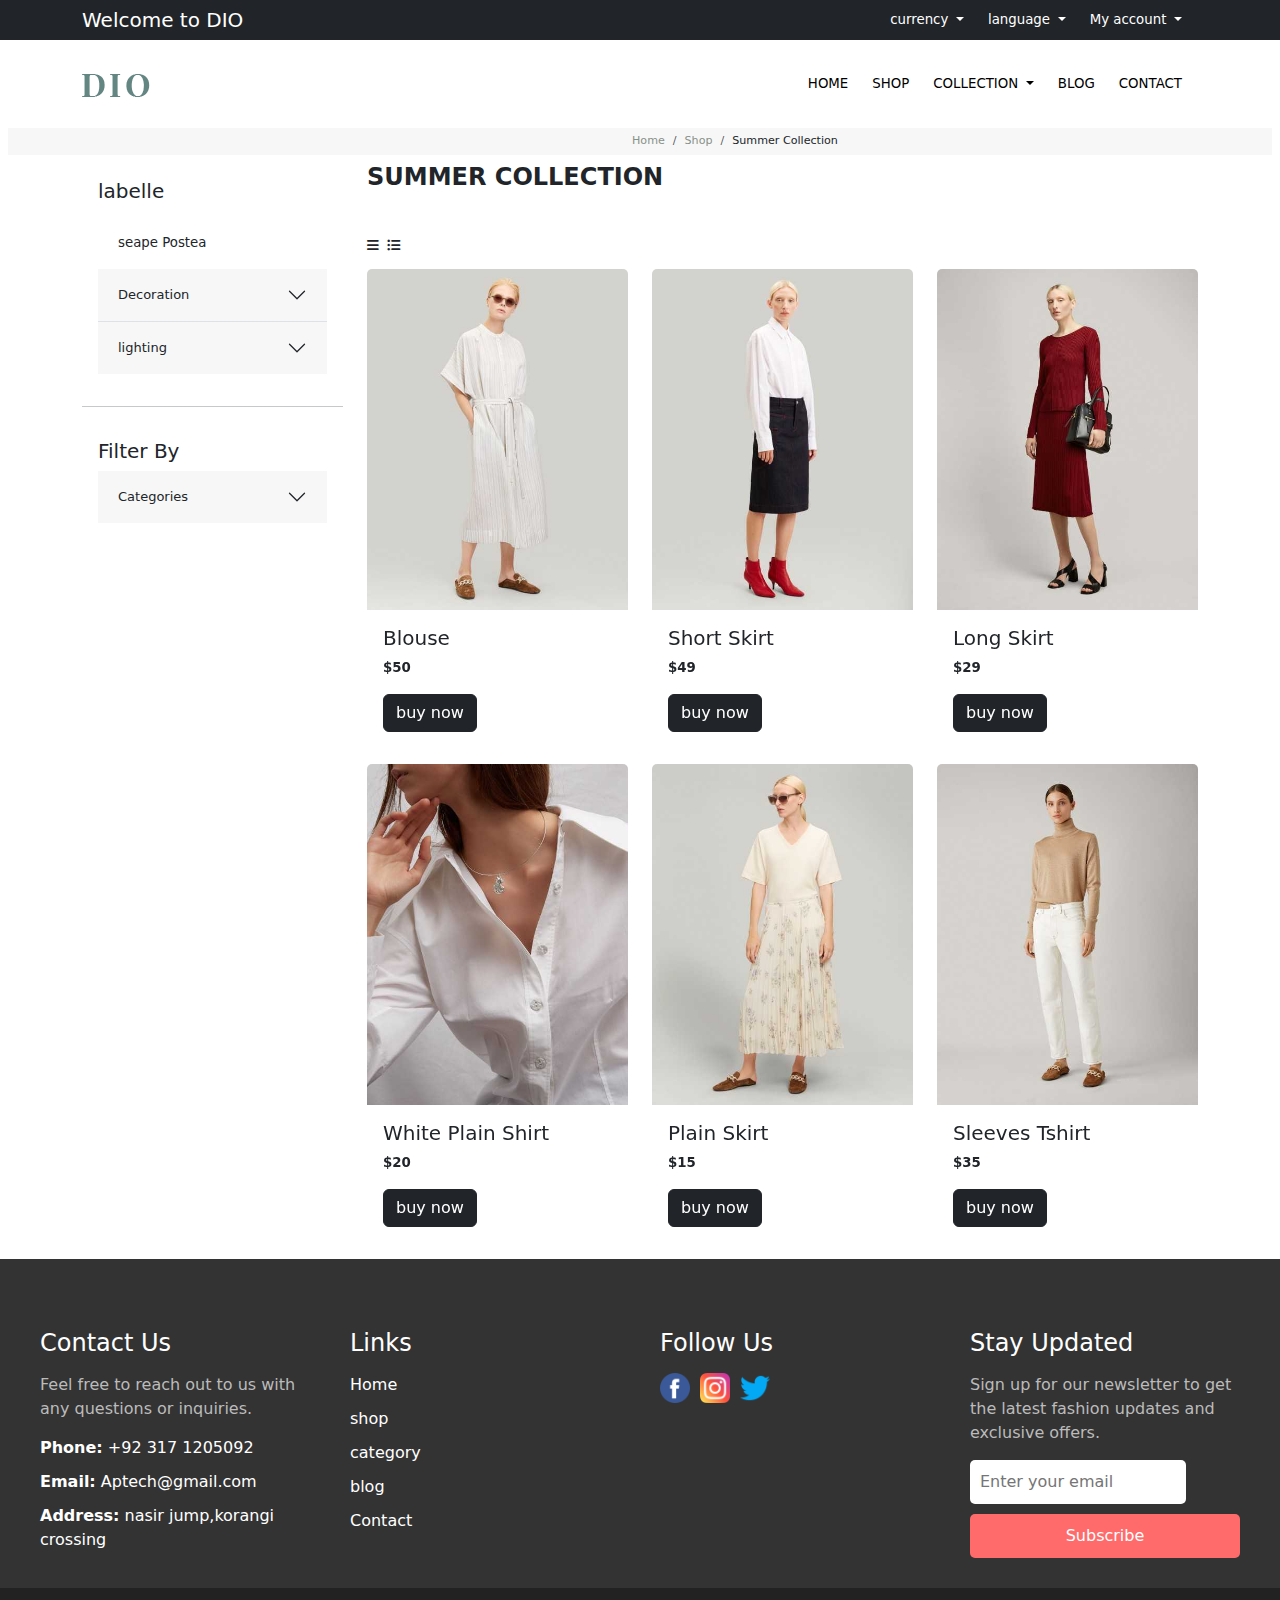
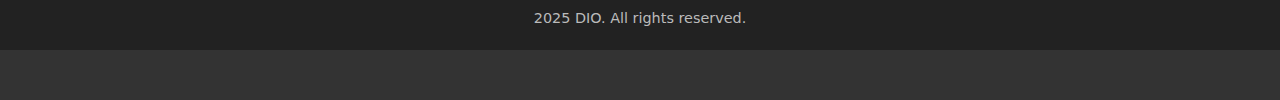
<file: summer.html>
<!DOCTYPE html>
<html lang="en">

<head>
    <meta charset="UTF-8">
    <meta name="viewport" content="width=device-width, initial-scale=1.0">
    <title>DIO FASHION STORE</title>
    <link href="https://cdn.jsdelivr.net/npm/bootstrap@5.3.3/dist/css/bootstrap.min.css" rel="stylesheet"
        integrity="sha384-QWTKZyjpPEjISv5WaRU9OFeRpok6YctnYmDr5pNlyT2bRjXh0JMhjY6hW+ALEwIH" crossorigin="anonymous">
    <link rel="stylesheet" href="https://cdnjs.cloudflare.com/ajax/libs/font-awesome/6.7.2/css/all.min.css"
        integrity="sha512-Evv84Mr4kqVGRNSgIGL/F/aIDqQb7xQ2vcrdIwxfjThSH8CSR7PBEakCr51Ck+w+/U6swU2Im1vVX0SVk9ABhg=="
        crossorigin="anonymous" referrerpolicy="no-referrer" />
    <link rel="stylesheet" href="./asset/css/style.css">
    <link href="https://unpkg.com/aos@2.3.1/dist/aos.css" rel="stylesheet">
</head>

<body>
    <header>
        <nav class="navbar navbar-expand-lg bg-dark py-0 ">
            <div class="container">
                <a class="navbar-brand text-white me-3" href="#">Welcome to DIO </a>
                <button class="navbar-toggler" type="button" data-bs-toggle="offcanvas" data-bs-target="#staticBackdrop"
                    aria-controls="staticBackdrop" aria-expanded="false" aria-label="Toggle navigation">
                    <span class="navbar-toggler-icon"></span>
                </button>
                <div class="offcanvas offcanvas-start" data-bs-backdrop="static" tabindex="-1" id="staticBackdrop"
                    aria-labelledby="staticBackdropLabel">
                    <div class="offcanvas-header">
                        <h5 class="offcanvas-title" id="staticBackdropLabel">Offcanvas</h5>
                        <button type="button" class="btn-close" data-bs-dismiss="offcanvas" aria-label="Close"></button>
                    </div>
                    <div class="offcanvas-body">
                        <ul class="navbar-nav ms-auto mb-2 mb-lg-0">
                            <li class="nav-item dropdown ">
                                <a class="nav-link active dropdown-toggle text-white me-2" href="#" role="button"
                                    data-bs-toggle="dropdown" aria-expanded="false">
                                    currency
                                </a>
                                <ul class="dropdown-menu">
                                    <li><a class="dropdown-item" href="#">EURO</a></li>
                                    <li><a class="dropdown-item" href="#">USD</a></li>
                                </ul>
                            </li>

                            <li class="nav-item dropdown ">
                                <a class="nav-link active dropdown-toggle text-white me-2" href="#" role="button"
                                    data-bs-toggle="dropdown" aria-expanded="false">
                                    language
                                </a>
                                <ul class="dropdown-menu">
                                    <li><a class="dropdown-item" href="#">English</a></li>
                                    <li><a class="dropdown-item" href="#">Urdu</a></li>
                                    <li><a class="dropdown-item" href="#">Arabic</a></li>
                                </ul>
                            </li>

                            <li class="nav-item dropdown ">
                                <a class="nav-link active dropdown-toggle text-white me-2" href="#" role="button"
                                    data-bs-toggle="dropdown" aria-expanded="false">
                                    My account
                                </a>
                                <ul class="dropdown-menu">
                                    <li><a class="dropdown-item" href="#">sign in</a></li>
                                    <li><a class="dropdown-item" href="#">register</a></li>
                                    <li><a class="dropdown-item" href="#">wishlist</a></li>
                                </ul>
                            </li>
                        </ul>
                    </div>
                </div>
            </div>
        </nav>
        <nav class="navbar navbar-expand-lg bg-body-light m-3">
            <div class="container">
                <a class="navbar-brand " href="#"><img src="asset/images/logo.jpg" alt=""></a>
                <button class="navbar-toggler" type="button" data-bs-toggle="offcanvas" data-bs-target="#staticBackdrop"
                    aria-controls="staticBackdrop" aria-expanded="false" aria-label="Toggle navigation">
                    <span class="navbar-toggler-icon"></span>
                </button>
                <div class="offcanvas offcanvas-start" data-bs-backdrop="static" tabindex="-1" id="staticBackdrop"
                    aria-labelledby="staticBackdropLabel">
                    <div class="offcanvas-header">
                        <h5 class="offcanvas-title" id="staticBackdropLabel">Offcanvas</h5>
                        <button type="button" class="btn-close" data-bs-dismiss="offcanvas" aria-label="Close"></button>
                    </div>
                    <div class="offcanvas-body">
                        <ul class="navbar-nav ms-auto mb-2 mb-lg-0">
                            <li class="nav-item">
                                <a class="nav-link active me-2" aria-current="page" href="index.html">HOME</a>
                            </li>
                            <li class="nav-item">
                                <a class="nav-link active me-2" href="shop.html">SHOP</a>
                            </li>
                            <li class="nav-item dropdown ">
                                <a class="nav-link active dropdown-toggle me-2" href="#" role="button"
                                    data-bs-toggle="dropdown" aria-expanded="false">
                                    COLLECTION
                                </a>
                                <ul class="dropdown-menu">
                                    <li><a class="dropdown-item" href="winter.html">Winter collection</a></li>
                                    <li><a class="dropdown-item" href="summer.html">Summer collection</a></li>
                                    <li><a class="dropdown-item" href="accessories.html">Accessories</a></li>
                                </ul>
                            </li>
                            <li class="nav-item">
                                <a class="nav-link active me-2" href="blog.html">BLOG</a>
                            </li>
                            <li class="nav-item">
                                <a class="nav-link active me-2" href="contact.html">CONTACT</a>
                            </li>
                        </ul>
                    </div>
                </div>
            </div>
        </nav>
    </header>
    <div class="main">
        <section class="single-banner">
            <div class="container">
                <div class="row justify-content-center">
                    <div class="col-12">
                        <nav aria-label="breadcrumb" class="mx-auto">
                            <ol class="breadcrumb mx-auto">
                                <li class="breadcrumb-item"><a href="index.html">Home</a></li>
                                <li class="breadcrumb-item" aria-current="page"><a href="shop.html">Shop</a></li>
                                <li class="breadcrumb-item" aria-current="page">Summer Collection</li>
                            </ol>
                        </nav>
                    </div>
                </div>
            </div>
        </section>
        <section class="shop">
            <div class="container">
                <div class="row">
                    <div class="col-lg-3 col-md-4">
                        <div class="lft-side">
                            <div class="card-rounded p-3 mb-2 ">
                                <h5>labelle</h5>
                                <div class="accordion accordion-flush " id="Categoriestab">
                                    <div class="accordion-item">
                                      <p>seape Postea</p>
                                      <h2 class="accordion-header" id="Decoration">
                                            <button class="accordion-button collapsed" type="button"
                                                data-bs-toggle="collapse" data-bs-target="#Decoration-tab"
                                                aria-expanded="false" aria-controls="Decoration-tab">
                                                Decoration
                                            </button>
                                        </h2>
                                        <div id="Decoration-tab" class="accordion-collapse collapse"
                                            aria-labelledby="Decoration" data-bs-parent="#Categoriestab">
                                            <div class="accordion-body">
                                                <ul>
                                                    <li>Micado</li>
                                                    <li>Bottle</li>
                                                    <li>Lanterns</li>
                                                </ul>
                                            </div>
                                        </div>
                                    </div>
                                    <div class="accordion-item">
                                        <h2 class="accordion-header" id="lighting">
                                            <button class="accordion-button collapsed" type="button"
                                                data-bs-toggle="collapse" data-bs-target="#lighting-tab"
                                                aria-expanded="false" aria-controls="lighting-tab">
                                                lighting
                                            </button>
                                        </h2>
                                        <div id="lighting-tab" class="accordion-collapse collapse"
                                            aria-labelledby="lighting" data-bs-parent="#Categoriestab">
                                            <div class="accordion-body">
                                                <ul>
                                                    <li>Micado</li>
                                                    <li>Bottle</li>
                                                    <li>Lanterns</li>
                                                    <li>Basics</li>
                                                </ul>
                                            </div>
                                        </div>
                                    </div>
                                </div>
                            </div>
                            <hr>
                            <div class="card-rounded p-3 mb-2 ">
                                <h5>Filter By</h5>
                                <div class="accordion accordion-flush" id="Categoriestab">
                                    <div class="accordion-item">
                                        <h2 class="accordion-header" id="flush-headingOne">
                                            <button class="accordion-button collapsed" type="button"
                                                data-bs-toggle="collapse" data-bs-target="#Categories"
                                                aria-expanded="false" aria-controls="Categories">
                                                Categories
                                            </button>
                                        </h2>
                                        <div id="Categories" class="accordion-collapse collapse" aria-labelledby="sub1"
                                            data-bs-parent="#Categoriestab">
                                            <div class="accordion-body">
                                                <!-- sub menu -->
                                                <div class="accordion accordion-flush" id="accordionFlushExample">
                                                    <div class="accordion-item">
                                                        <h2 class="accordion-header" id="sub1">
                                                            <button class="accordion-button collapsed" type="button"
                                                                data-bs-toggle="collapse"
                                                                data-bs-target="#flush-collapseOne"
                                                                aria-expanded="false" aria-controls="flush-collapseOne">
                                                                Decoration
                                                            </button>
                                                        </h2>
                                                        <div id="flush-collapseOne" class="accordion-collapse collapse"
                                                            aria-labelledby="sub1"
                                                            data-bs-parent="#accordionFlushExample">
                                                            <div class="accordion-body">
                                                                <ul>
                                                                    <li>Micado</li>
                                                                    <li>Bottle</li>
                                                                    <li>Lanterns</li>
                                                                </ul>
                                                            </div>
                                                        </div>
                                                    </div>
                                                    <div class="accordion-item">
                                                        <h2 class="accordion-header" id="LightOne">
                                                            <button class="accordion-button collapsed" type="button"
                                                                data-bs-toggle="collapse"
                                                                data-bs-target="#lig-tab"
                                                                aria-expanded="false" aria-controls="lig-tab">
                                                                Lighting
                                                            </button>
                                                        </h2>
                                                        <div id="lig-tab" class="accordion-collapse collapse"
                                                            aria-labelledby="LightOne"
                                                            data-bs-parent="#accordionFlushExample">
                                                            <div class="accordion-body">
                                                                <ul>
                                                                    <li>Micado</li>
                                                                    <li>Bottle</li>
                                                                    <li>Lanterns</li>
                                                                </ul>
                                                            </div>
                                                        </div>
                                                    </div>
                                                </div>
                                                <!-- sub menu -->
                                            </div>
                                        </div>
                                    </div>
                                    
                                </div>

                            </div>
                            
                        </div>
                    </div>
                    <div class="col-lg-9 col-md-8">
                        <div class="rg-right">
                            <h4><b>SUMMER COLLECTION</b></h4>
                            <div class="row justify-content-between mt-5 mb-3">
                                <div class="col">
                                    <div class="d-flex gap-2">
                                        <i class="fa-solid fa-bars"></i>
                                        <i class="fa-solid fa-list-ul"></i>
                                    </div>
                                </div>
                                
                            </div>
                            <div class="row">
                                <div class="col-lg-4"data-aos="zoom-out-up">
                                    <div class="card mb-3">
                                        <img src="asset/images/blouse.jpg" class="card-img-top"
                                            alt="...">
                                        <div class="card-body">
                                            <h5 class="card-title">Blouse</h5>
                                            <p class="card-text"><b>$50</b></p>
                                            <a href="#" class="btn btn-dark">buy now</a>
                                        </div>
                                    </div>
                                </div>
                                <div class="col-lg-4"data-aos="zoom-out-up">
                                    <div class="card mb-3">
                                        <img src="asset/images/faded-short-sleeves.jpg" class="card-img-top" alt="...">
                                        <div class="card-body">
                                            <h5 class="card-title">Short Skirt</h5>
                                            <p class="card-text"><b>$49</b></p>
                                            <a href="#" class="btn btn-dark">buy now</a>
                                        </div>
                                    </div>
                                </div>
                                <div class="col-lg-4"data-aos="zoom-out-up">
                                    <div class="card mb-3">
                                        <img src="asset/images/printed-summer-dress.jpg" class="card-img-top" alt="...">
                                        <div class="card-body">
                                            <h5 class="card-title">Long Skirt</h5>
                                            <p class="card-text"><b>$29</b></p>
                                            <a href="#" class="btn btn-dark">buy now</a>
                                        </div>
                                    </div>
                                </div>
                                <div class="col-lg-4"data-aos="zoom-out-up">
                                    <div class="card mb-3">
                                        <img src="asset/images/printed-chiffon-dress.jpg" class="card-img-top" alt="...">
                                        <div class="card-body">
                                            <h5 class="card-title">White Plain Shirt</h5>
                                            <p class="card-text"><b>$20</b></p>
                                            <a href="#" class="btn btn-dark">buy now</a>
                                        </div>
                                    </div>
                                </div>
                                <div class="col-lg-4"data-aos="zoom-out-up">
                                    <div class="card mb-3">
                                        <img src="asset/images/printed-summer-dress (1).jpg" class="card-img-top"
                                            alt="...">
                                        <div class="card-body">
                                            <h5 class="card-title">Plain Skirt</h5>
                                            <p class="card-text"><b>$15</b></p>
                                            <a href="#" class="btn btn-dark">buy now</a>
                                        </div>
                                    </div>
                                </div>
                                <div class="col-lg-4"data-aos="zoom-out-up">
                                    <div class="card mb-3">
                                        <img src="asset/images/faded-short-sleeves-tshirt (2).jpg" class="card-img-top" alt="...">
                                        <div class="card-body">
                                            <h5 class="card-title">Sleeves  Tshirt</h5>
                                            <p class="card-text"><b>$35</b></p>
                                            <a href="#" class="btn btn-dark">buy now</a>
                                        </div>
                                    </div>
                                </div>
                               
                               
                                
                                
                               
                               

                            </div>
                        </div>
                    </div>

                </div>
            </div>
        </section>
    </div>

    <footer>
        <div class="footer-container">

            <div class="footer-section">
                <h3>Contact Us</h3>
                <p>Feel free to reach out to us with any questions or inquiries.</p>
                <ul>
                    <li><b>Phone:</b> +92 317 1205092</li>
                    <li><b>Email:</b> Aptech@gmail.com</li>
                    <li><b>Address:</b> nasir jump,korangi crossing</li>
                </ul>
            </div>


            <div class="footer-section">
                <h3> Links</h3>
                <ul>
                    <li><a href="index.html">Home</a></li>
                    <li><a href="#about">shop</a></li>
                    <li><a href="#products">category</a></li>
                    <li><a href="#contact">blog</a></li>
                    <li><a href="#contact">Contact</a></li>
                </ul>
            </div>


            <div class="footer-section">
                <h3>Follow Us</h3>
                <div class="social-links">
                    <a href="#" class="social-icon" target="_blank">
                        <img src="asset/images/facebook (1).png" alt="Facebook">
                    </a>
                    <a href="#" class="social-icon" target="_blank">
                        <img src="asset/images/instagram.png" alt="Instagram">
                    </a>
                    <a href="#" class="social-icon" target="_blank">
                        <img src="asset/images/twitter.png" alt="Twitter">
                    </a>
                </div>
            </div>


            <div class="footer-section">
                <h3>Stay Updated</h3>
                <p>Sign up for our newsletter to get the latest fashion updates and exclusive offers.</p>
                <form action="#" method="post">
                    <input type="email" placeholder="Enter your email" required>
                    <button type="submit">Subscribe</button>
                </form>
            </div>
        </div>


        <div class="footer-bottom">
            <p> 2025 DIO. All rights reserved.</p>
        </div>
    </footer>





    <script src="https://cdn.jsdelivr.net/npm/bootstrap@5.3.3/dist/js/bootstrap.bundle.min.js"
        integrity="sha384-YvpcrYf0tY3lHB60NNkmXc5s9fDVZLESaAA55NDzOxhy9GkcIdslK1eN7N6jIeHz"
        crossorigin="anonymous"></script>
        <script src="https://unpkg.com/aos@2.3.1/dist/aos.js"></script>
        <script>
            AOS.init();
          </script>
</body>
</html>
</file>
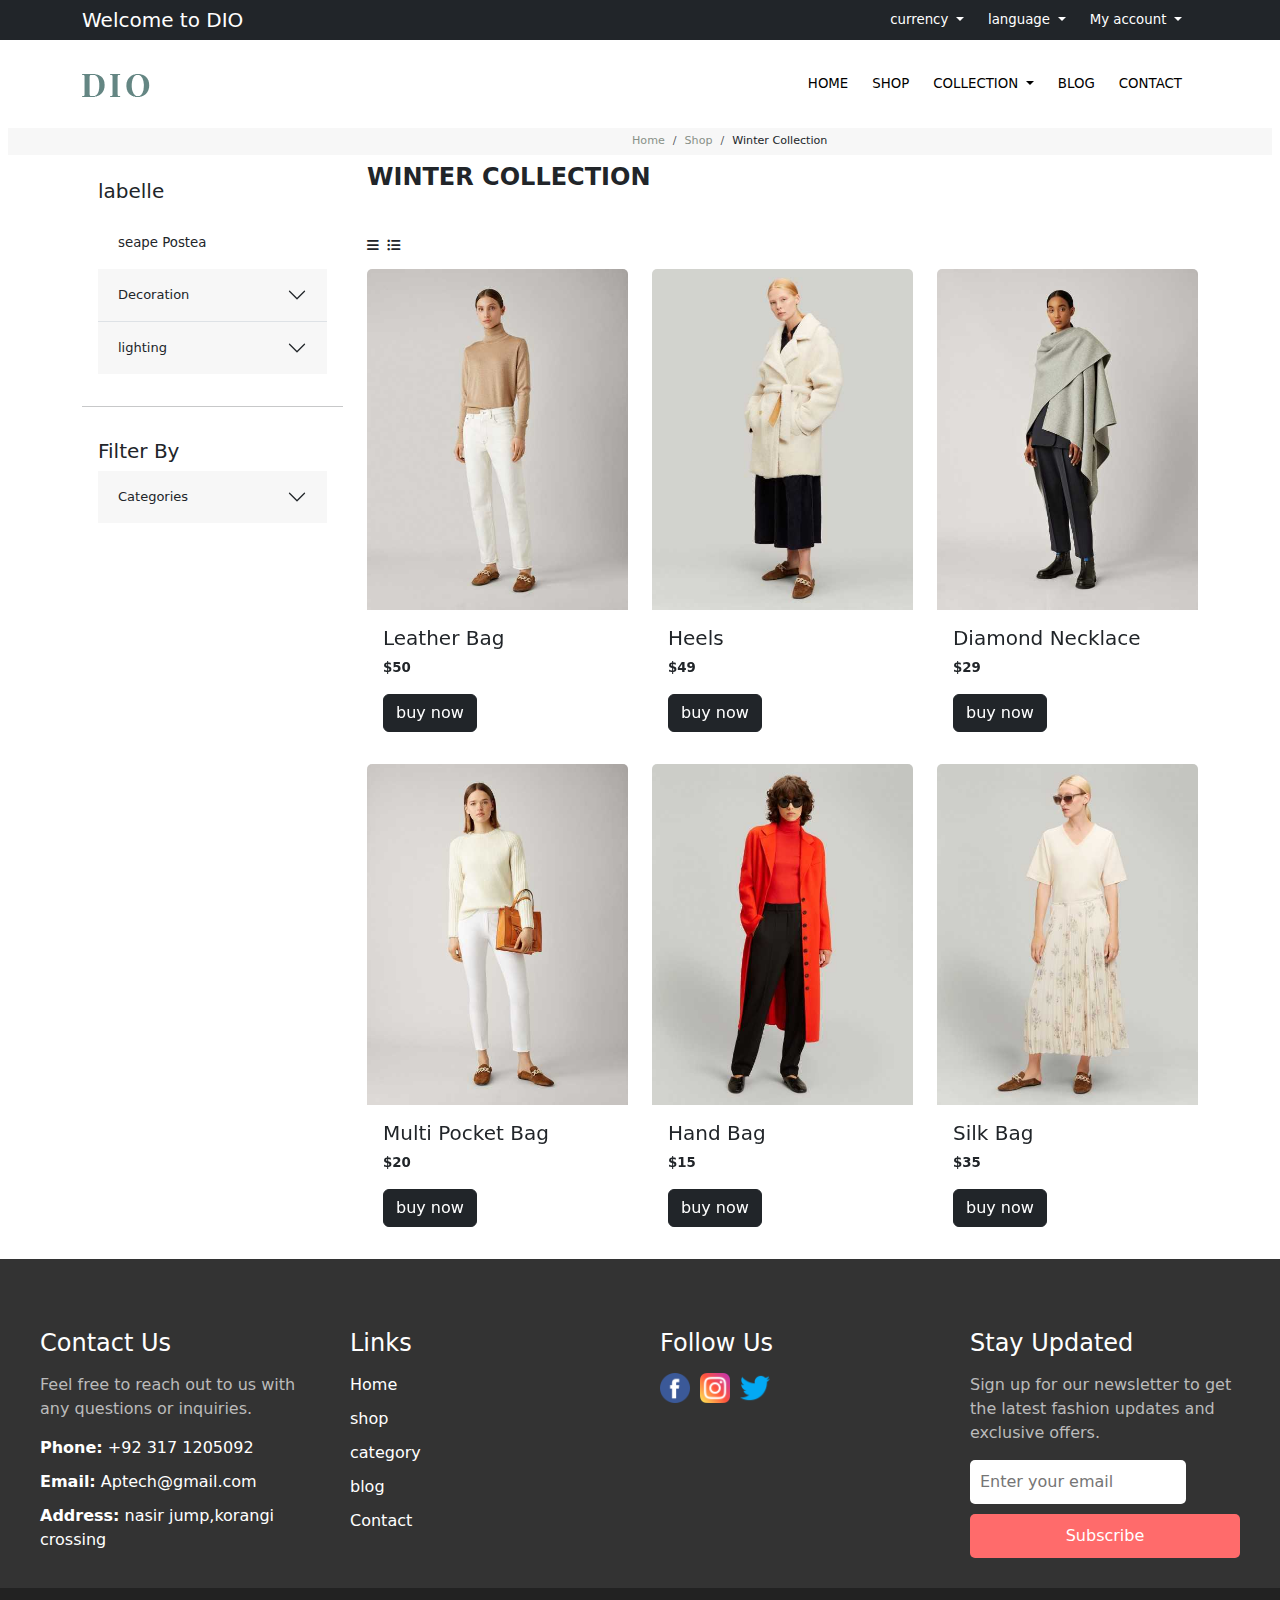
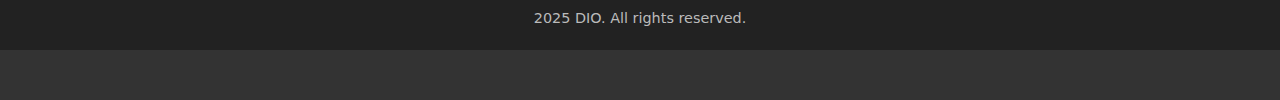
<file: winter.html>
<!DOCTYPE html>
<html lang="en">

<head>
    <meta charset="UTF-8">
    <meta name="viewport" content="width=device-width, initial-scale=1.0">
    <title>DIO FASHION STORE</title>
    <link href="https://cdn.jsdelivr.net/npm/bootstrap@5.3.3/dist/css/bootstrap.min.css" rel="stylesheet"
        integrity="sha384-QWTKZyjpPEjISv5WaRU9OFeRpok6YctnYmDr5pNlyT2bRjXh0JMhjY6hW+ALEwIH" crossorigin="anonymous">
    <link rel="stylesheet" href="https://cdnjs.cloudflare.com/ajax/libs/font-awesome/6.7.2/css/all.min.css"
        integrity="sha512-Evv84Mr4kqVGRNSgIGL/F/aIDqQb7xQ2vcrdIwxfjThSH8CSR7PBEakCr51Ck+w+/U6swU2Im1vVX0SVk9ABhg=="
        crossorigin="anonymous" referrerpolicy="no-referrer" />
        <link rel="stylesheet" href="./asset/css/style.css">
        <link href="https://unpkg.com/aos@2.3.1/dist/aos.css" rel="stylesheet">
    </head>

<body>
    <header>
        <nav class="navbar navbar-expand-lg bg-dark py-0 ">
            <div class="container">
                <a class="navbar-brand text-white me-3" href="#">Welcome to DIO </a>
                <button class="navbar-toggler" type="button" data-bs-toggle="offcanvas" data-bs-target="#staticBackdrop"
                    aria-controls="staticBackdrop" aria-expanded="false" aria-label="Toggle navigation">
                    <span class="navbar-toggler-icon"></span>
                </button>
                <div class="offcanvas offcanvas-start" data-bs-backdrop="static" tabindex="-1" id="staticBackdrop"
                    aria-labelledby="staticBackdropLabel">
                    <div class="offcanvas-header">
                        <h5 class="offcanvas-title" id="staticBackdropLabel">Offcanvas</h5>
                        <button type="button" class="btn-close" data-bs-dismiss="offcanvas" aria-label="Close"></button>
                    </div>
                    <div class="offcanvas-body">
                        <ul class="navbar-nav ms-auto mb-2 mb-lg-0">
                            <li class="nav-item dropdown ">
                                <a class="nav-link active dropdown-toggle text-white me-2" href="#" role="button"
                                    data-bs-toggle="dropdown" aria-expanded="false">
                                    currency
                                </a>
                                <ul class="dropdown-menu">
                                    <li><a class="dropdown-item" href="#">EURO</a></li>
                                    <li><a class="dropdown-item" href="#">USD</a></li>
                                </ul>
                            </li>

                            <li class="nav-item dropdown ">
                                <a class="nav-link active dropdown-toggle text-white me-2" href="#" role="button"
                                    data-bs-toggle="dropdown" aria-expanded="false">
                                    language
                                </a>
                                <ul class="dropdown-menu">
                                    <li><a class="dropdown-item" href="#">English</a></li>
                                    <li><a class="dropdown-item" href="#">Urdu</a></li>
                                    <li><a class="dropdown-item" href="#">Arabic</a></li>
                                </ul>
                            </li>

                            <li class="nav-item dropdown ">
                                <a class="nav-link active dropdown-toggle text-white me-2" href="#" role="button"
                                    data-bs-toggle="dropdown" aria-expanded="false">
                                    My account
                                </a>
                                <ul class="dropdown-menu">
                                    <li><a class="dropdown-item" href="#">sign in</a></li>
                                    <li><a class="dropdown-item" href="#">register</a></li>
                                    <li><a class="dropdown-item" href="#">wishlist</a></li>
                                </ul>
                            </li>
                        </ul>
                    </div>
                </div>
            </div>
        </nav>
        <nav class="navbar navbar-expand-lg bg-body-light m-3">
            <div class="container">
                <a class="navbar-brand " href="#"><img src="asset/images/logo.jpg" alt=""></a>
                <button class="navbar-toggler" type="button" data-bs-toggle="offcanvas" data-bs-target="#staticBackdrop"
                    aria-controls="staticBackdrop" aria-expanded="false" aria-label="Toggle navigation">
                    <span class="navbar-toggler-icon"></span>
                </button>
                <div class="offcanvas offcanvas-start" data-bs-backdrop="static" tabindex="-1" id="staticBackdrop"
                    aria-labelledby="staticBackdropLabel">
                    <div class="offcanvas-header">
                        <h5 class="offcanvas-title" id="staticBackdropLabel">Offcanvas</h5>
                        <button type="button" class="btn-close" data-bs-dismiss="offcanvas" aria-label="Close"></button>
                    </div>
                    <div class="offcanvas-body">
                        <ul class="navbar-nav ms-auto mb-2 mb-lg-0">
                            <li class="nav-item">
                                <a class="nav-link active me-2" aria-current="page" href="index.html">HOME</a>
                            </li>
                            <li class="nav-item">
                                <a class="nav-link active me-2" href="shop.html">SHOP</a>
                            </li>
                            <li class="nav-item dropdown ">
                                <a class="nav-link active dropdown-toggle me-2" href="#" role="button"
                                    data-bs-toggle="dropdown" aria-expanded="false">
                                    COLLECTION
                                </a>
                                <ul class="dropdown-menu">
                                    <li><a class="dropdown-item" href="winter.html">Winter collection</a></li>
                                    <li><a class="dropdown-item" href="summer.html">Summer collection</a></li>
                                    <li><a class="dropdown-item" href="accessories.html">Accessories</a></li>
                                </ul>
                            </li>
                            <li class="nav-item">
                                <a class="nav-link active me-2" href="blog.html">BLOG</a>
                            </li>
                            <li class="nav-item">
                                <a class="nav-link active me-2" href="contact.html">CONTACT</a>
                            </li>
                        </ul>
                    </div>
                </div>
            </div>
        </nav>
    </header>
    <div class="main">
        <section class="single-banner">
            <div class="container">
                <div class="row justify-content-center">
                    <div class="col-12">
                        <nav aria-label="breadcrumb" class="mx-auto">
                            <ol class="breadcrumb mx-auto">
                                <li class="breadcrumb-item"><a href="index.html">Home</a></li>
                                <li class="breadcrumb-item" aria-current="page"><a href="shop.html">Shop</a></li>
                                <li class="breadcrumb-item" aria-current="page">Winter Collection</li>
                            </ol>
                        </nav>
                    </div>
                </div>
            </div>
        </section>
        <section class="shop">
            <div class="container">
                <div class="row">
                    <div class="col-lg-3 col-md-4">
                        <div class="lft-side">
                            <div class="card-rounded p-3 mb-2 ">
                                <h5>labelle</h5>
                                <div class="accordion accordion-flush " id="Categoriestab">
                                    <div class="accordion-item">
                                      <p>seape Postea</p>
                                      <h2 class="accordion-header" id="Decoration">
                                            <button class="accordion-button collapsed" type="button"
                                                data-bs-toggle="collapse" data-bs-target="#Decoration-tab"
                                                aria-expanded="false" aria-controls="Decoration-tab">
                                                Decoration
                                            </button>
                                        </h2>
                                        <div id="Decoration-tab" class="accordion-collapse collapse"
                                            aria-labelledby="Decoration" data-bs-parent="#Categoriestab">
                                            <div class="accordion-body">
                                                <ul>
                                                    <li>Micado</li>
                                                    <li>Bottle</li>
                                                    <li>Lanterns</li>
                                                </ul>
                                            </div>
                                        </div>
                                    </div>
                                    <div class="accordion-item">
                                        <h2 class="accordion-header" id="lighting">
                                            <button class="accordion-button collapsed" type="button"
                                                data-bs-toggle="collapse" data-bs-target="#lighting-tab"
                                                aria-expanded="false" aria-controls="lighting-tab">
                                                lighting
                                            </button>
                                        </h2>
                                        <div id="lighting-tab" class="accordion-collapse collapse"
                                            aria-labelledby="lighting" data-bs-parent="#Categoriestab">
                                            <div class="accordion-body">
                                                <ul>
                                                    <li>Micado</li>
                                                    <li>Bottle</li>
                                                    <li>Lanterns</li>
                                                    <li>Basics</li>
                                                </ul>
                                            </div>
                                        </div>
                                    </div>
                                </div>
                            </div>
                            <hr>
                            <div class="card-rounded p-3 mb-2 ">
                                <h5>Filter By</h5>
                                <div class="accordion accordion-flush" id="Categoriestab">
                                    <div class="accordion-item">
                                        <h2 class="accordion-header" id="flush-headingOne">
                                            <button class="accordion-button collapsed" type="button"
                                                data-bs-toggle="collapse" data-bs-target="#Categories"
                                                aria-expanded="false" aria-controls="Categories">
                                                Categories
                                            </button>
                                        </h2>
                                        <div id="Categories" class="accordion-collapse collapse" aria-labelledby="sub1"
                                            data-bs-parent="#Categoriestab">
                                            <div class="accordion-body">
                                                <!-- sub menu -->
                                                <div class="accordion accordion-flush" id="accordionFlushExample">
                                                    <div class="accordion-item">
                                                        <h2 class="accordion-header" id="sub1">
                                                            <button class="accordion-button collapsed" type="button"
                                                                data-bs-toggle="collapse"
                                                                data-bs-target="#flush-collapseOne"
                                                                aria-expanded="false" aria-controls="flush-collapseOne">
                                                                Decoration
                                                            </button>
                                                        </h2>
                                                        <div id="flush-collapseOne" class="accordion-collapse collapse"
                                                            aria-labelledby="sub1"
                                                            data-bs-parent="#accordionFlushExample">
                                                            <div class="accordion-body">
                                                                <ul>
                                                                    <li>Micado</li>
                                                                    <li>Bottle</li>
                                                                    <li>Lanterns</li>
                                                                </ul>
                                                            </div>
                                                        </div>
                                                    </div>
                                                    <div class="accordion-item">
                                                        <h2 class="accordion-header" id="LightOne">
                                                            <button class="accordion-button collapsed" type="button"
                                                                data-bs-toggle="collapse"
                                                                data-bs-target="#lig-tab"
                                                                aria-expanded="false" aria-controls="lig-tab">
                                                                Lighting
                                                            </button>
                                                        </h2>
                                                        <div id="lig-tab" class="accordion-collapse collapse"
                                                            aria-labelledby="LightOne"
                                                            data-bs-parent="#accordionFlushExample">
                                                            <div class="accordion-body">
                                                                <ul>
                                                                    <li>Micado</li>
                                                                    <li>Bottle</li>
                                                                    <li>Lanterns</li>
                                                                </ul>
                                                            </div>
                                                        </div>
                                                    </div>
                                                </div>
                                                <!-- sub menu -->
                                            </div>
                                        </div>
                                    </div>
                                    
                                </div>

                            </div>
                            
                        </div>
                    </div>
                    <div class="col-lg-9 col-md-8">
                        <div class="rg-right">
                            <h4><b>WINTER COLLECTION</b></h4>
                            <div class="row justify-content-between mt-5 mb-3">
                                <div class="col">
                                    <div class="d-flex gap-2">
                                        <i class="fa-solid fa-bars"></i>
                                        <i class="fa-solid fa-list-ul"></i>
                                    </div>
                                </div>
                                
                            </div>
                            <div class="row">
                                <div class="col-lg-4"data-aos="fade-up">
                                    <div class="card mb-3">
                                        <img src="asset/images/faded-short-sleeves-tshirt (2).jpg" class="card-img-top"
                                            alt="...">
                                        <div class="card-body">
                                            <h5 class="card-title">Leather Bag</h5>
                                            <p class="card-text"><b>$50</b></p>
                                            <a href="#" class="btn btn-dark">buy now</a>
                                        </div>
                                    </div>
                                </div>
                                <div class="col-lg-4"data-aos="fade-up">
                                    <div class="card mb-3">
                                        <img src="asset/images/winter dress.jpg" class="card-img-top" alt="...">
                                        <div class="card-body">
                                            <h5 class="card-title">Heels</h5>
                                            <p class="card-text"><b>$49</b></p>
                                            <a href="#" class="btn btn-dark">buy now</a>
                                        </div>
                                    </div>
                                </div>
                                <div class="col-lg-4"data-aos="fade-up">
                                    <div class="card mb-3">
                                        <img src="asset/images/printed-dress (2).jpg" class="card-img-top" alt="...">
                                        <div class="card-body">
                                            <h5 class="card-title">Diamond Necklace</h5>
                                            <p class="card-text"><b>$29</b></p>
                                            <a href="#" class="btn btn-dark">buy now</a>
                                        </div>
                                    </div>
                                </div>
                                <div class="col-lg-4"data-aos="fade-up">
                                    <div class="card mb-3">
                                        <img src="asset/images/printed-summer-dress (3).jpg" class="card-img-top" alt="...">
                                        <div class="card-body">
                                            <h5 class="card-title">Multi Pocket Bag</h5>
                                            <p class="card-text"><b>$20</b></p>
                                            <a href="#" class="btn btn-dark">buy now</a>
                                        </div>
                                    </div>
                                </div>
                                <div class="col-lg-4"data-aos="fade-up">
                                    <div class="card mb-3">
                                        <img src="asset/images/printed-summer-dress (7).jpg" class="card-img-top"
                                            alt="...">
                                        <div class="card-body">
                                            <h5 class="card-title">Hand Bag</h5>
                                            <p class="card-text"><b>$15</b></p>
                                            <a href="#" class="btn btn-dark">buy now</a>
                                        </div>
                                    </div>
                                </div>
                                <div class="col-lg-4"data-aos="fade-up">
                                    <div class="card mb-3">
                                        <img src="asset/images/printed-summer-dress (1).jpg" class="card-img-top" alt="...">
                                        <div class="card-body">
                                            <h5 class="card-title">Silk Bag</h5>
                                            <p class="card-text"><b>$35</b></p>
                                            <a href="#" class="btn btn-dark">buy now</a>
                                        </div>
                                    </div>
                                </div>
                               
                               
                                
                                
                               
                               

                            </div>
                        </div>
                    </div>

                </div>
            </div>
        </section>
    </div>

    <footer>
        <div class="footer-container">

            <div class="footer-section">
                <h3>Contact Us</h3>
                <p>Feel free to reach out to us with any questions or inquiries.</p>
                <ul>
                    <li><b>Phone:</b> +92 317 1205092</li>
                    <li><b>Email:</b> Aptech@gmail.com</li>
                    <li><b>Address:</b> nasir jump,korangi crossing</li>
                </ul>
            </div>


            <div class="footer-section">
                <h3> Links</h3>
                <ul>
                    <li><a href="index.html">Home</a></li>
                    <li><a href="#about">shop</a></li>
                    <li><a href="#products">category</a></li>
                    <li><a href="#contact">blog</a></li>
                    <li><a href="#contact">Contact</a></li>
                </ul>
            </div>


            <div class="footer-section">
                <h3>Follow Us</h3>
                <div class="social-links">
                    <a href="#" class="social-icon" target="_blank">
                        <img src="asset/images/facebook (1).png" alt="Facebook">
                    </a>
                    <a href="#" class="social-icon" target="_blank">
                        <img src="asset/images/instagram.png" alt="Instagram">
                    </a>
                    <a href="#" class="social-icon" target="_blank">
                        <img src="asset/images/twitter.png" alt="Twitter">
                    </a>
                </div>
            </div>


            <div class="footer-section">
                <h3>Stay Updated</h3>
                <p>Sign up for our newsletter to get the latest fashion updates and exclusive offers.</p>
                <form action="#" method="post">
                    <input type="email" placeholder="Enter your email" required>
                    <button type="submit">Subscribe</button>
                </form>
            </div>
        </div>


        <div class="footer-bottom">
            <p> 2025 DIO. All rights reserved.</p>
        </div>
    </footer>





    <script src="https://cdn.jsdelivr.net/npm/bootstrap@5.3.3/dist/js/bootstrap.bundle.min.js"
        integrity="sha384-YvpcrYf0tY3lHB60NNkmXc5s9fDVZLESaAA55NDzOxhy9GkcIdslK1eN7N6jIeHz"
        crossorigin="anonymous"></script>
        <script src="https://unpkg.com/aos@2.3.1/dist/aos.js"></script>
        <script>
            AOS.init();
          </script>
</body>
</html>
</file>
<file: asset/css/style.css>
:root{
    --black: #000000;
    --green:#648683;
}
.container{
  font-size: smaller;
}
.single-banner{
    background-color: #F7F7F7;
    margin: 8px;
    text-align: center;
}
.single-banner ol li a {
  text-decoration: none;
color: #889188;
}
.shop .rg-right .card{
    border: none;
    
}
.shop .rg-right .card img {
    cursor: pointer;
}
.shop .rg-right .card img:hover {
  filter: brightness(80%)
}
.shop .rg-right a{
    cursor: pointer;
    transition: 0.6s ease;
}
.shop .rg-right a:hover {
    color: var(--black);
}
.single-banner .breadcrumb {
    padding-left: 550px;
    margin: 5px;
    font-size: smaller;
}
.custom-form-control:focus,
.custom-form-control:hover,
  .custom-form-control{
    box-shadow: none;
background-color:#F5F5F5;
  }
  .custom-form-control-2:focus,
.custom-form-control-2:hover,
  .custom-form-control{
    box-shadow: none;
background-color:#F5F5F5;
  }
  
  .fa-list-ul,
.fa-bars{
  cursor: pointer;
}
.custom-form-control{
  border-radius: 20px;
  outline: none;
  transition: border 0.3s ease-in-out;
}
.card-rounded{
  outline: none;
}
.accordion-button{
  border: none;
  font-size: small;
  background-color: #F7F7F7;
}
.accordion-button :hover{
  cursor: pointer;
}
.sidebar-first-acc :hover{
cursor: pointer;
}
.sidebar-saepa-postea{
  margin-left: 20px;
  margin-top: 25px;
  font-size: small;
}
.sidebar1 li a {
  text-decoration: none;
  color: black;
}
.form-select {
  cursor: pointer;
}
.accordion-item p {
  margin-left: 20px;
  margin-top: 30px;
}
.lft-side{
  position: sticky;
  top: 0;
  min-height: calc(100vh - 200px);
  background-color: #fff;
}
.custom-form-control-2,
.custom-form-control{
  color: grey;
}
.custom-form-control-2:hover,
.custom-form-control:hover {
  color: black;
}
.input-price-sidebar{
  accent-color: grey
}





footer {
    background-color: #333;
    color: #fff;
    padding: 50px 0;
    text-align: left;
  }
  
  .footer-container {
    display: flex;
    justify-content: space-between;
    flex-wrap: wrap;
    padding: 0 20px;
  }
  
  .footer-section {
    width: 25%;
    padding: 20px;
  }
  
  .footer-section h3 {
    margin-bottom: 15px;
    font-size: 1.5em;
  }
  
  .footer-section p {
    margin-bottom: 15px;
    font-size: 1em;
    color: #bbb;
  }
  
  .footer-section ul {
    list-style: none;
    padding: 0;
  }
  
  .footer-section ul li {
    margin: 10px 0;
  }
  
  .footer-section a {
    color: #fff;
    text-decoration: none;
    transition: color 0.3s;
  }
  
  .footer-section a:hover {
    color: #ff6b6b;  
  }
  
  .social-links {
    display: flex;
    gap: 10px;
  }
  
  .social-icon img {
    width: 30px;
    height: 30px;
  }
  
  .social-icon:hover {
    opacity: 0.8;
  }
  

  footer form {
    display: flex;
    flex-direction: column;
  }
  
  footer input[type="email"] {
    padding: 10px;
    margin-bottom: 10px;
    width: 80%;
    border: none;
    border-radius: 5px;
  }
  
  footer button {
    padding: 10px;
    background-color: #ff6b6b;
    color: #fff;
    border: none;
    border-radius: 5px;
    cursor: pointer;
  }
  
  footer button:hover {
    background-color: #ff4d4d;
  }
  
  
  .footer-bottom {
    background-color: #222;
    color: #bbb;
    padding: 20px;
    text-align: center;
    font-size: 0.9em;
  }
  
  .footer-bottom p {
    margin: 0;
  }
</file>
